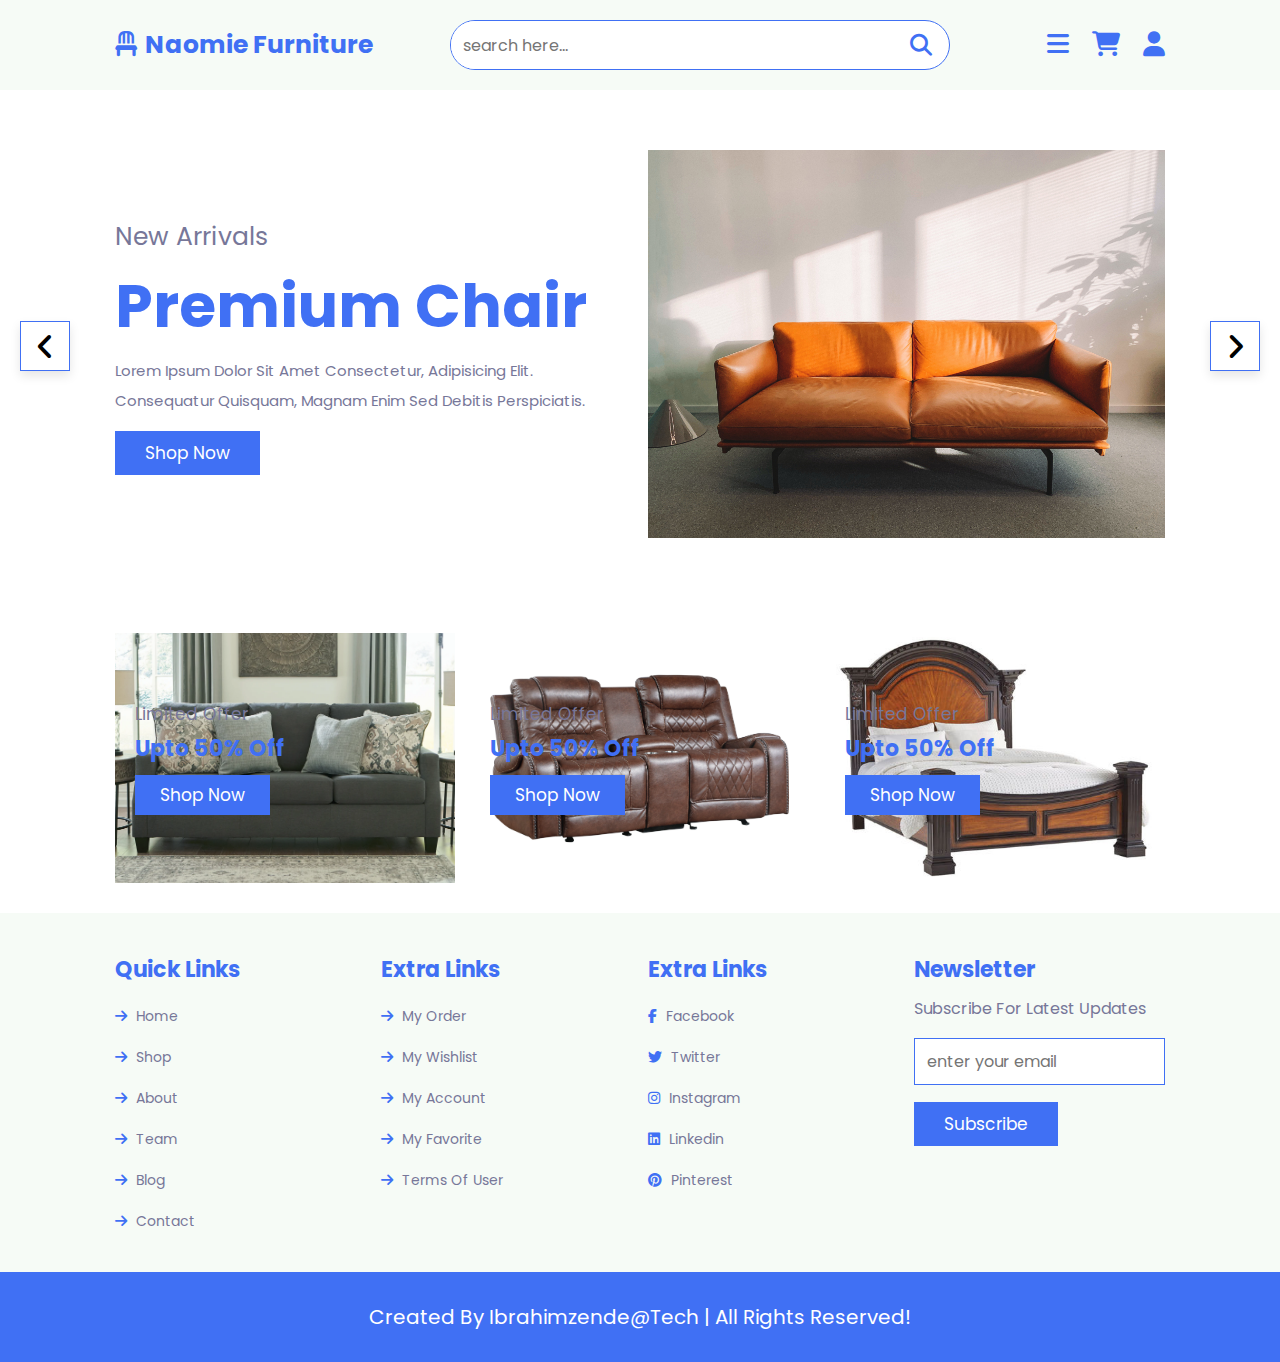
<file: index.html>
<!DOCTYPE html>
<html lang="en">
  <head>
    <meta charset="UTF-8" />
    <meta http-equiv="X-UA-Compatible" content="IE=edge" />
    <meta name="viewport" content="width=device-width, initial-scale=1.0" />
    <title>Furniture website </title>

    <!--font awesome-->
    <link
      rel="stylesheet"
      href="https://cdnjs.cloudflare.com/ajax/libs/font-awesome/6.2.1/css/all.min.css"
    />

    <!--css file-->
    <link rel="stylesheet" href="style.css" />
  </head>
  <body>
    <!-- header section starts  -->
    <header class="header">
      <a href="index.html" class="logo">
        <i class="fas fa-chair"></i> Naomie Furniture
      </a>

      <form action="" class="search-form">
        <input type="search" placeholder="search here..." id="search-box" />
        <label for="search-box" class="fas fa-search"></label>
      </form>

      <div class="icons">
        <div id="menu-btn" class="fas fa-bars"></div>
        <div id="search-btn" class="fas fa-search"></div>
        <div id="cart-btn" class="fas fa-shopping-cart"></div>
        <div id="login-btn" class="fas fa-user"></div>
      </div>
    </header>
    <!-- header section ends  -->

    <!-- closer btn  -->
    <div id="closer" class="fas fa-times"></div>
    <!-- navbar  -->
    <nav class="navbar">
      <a href="index.html">home</a>
      <a href="shop.html">shop</a>
      <a href="about.html">about</a>
      <a href="team.html">team</a>
      <a href="blog.html">blog</a>
      <a href="contact.html">contact</a>
    </nav>
    <!-- shopping cart  -->
   
    <div class="shopping-cart">
        <div class="box">
          <i class="fas fa-times"></i>
          <img src="img 4.jpeg" alt="" />
          <div class="content">
            <h3>morden furniture</h3>
            <span class="quantity"> 1 </span>
            <span class="multiply"> x </span>
            <span class="price"> $300.00 </span>
          </div>
        </div>
  
        <div class="box">
          <i class="fas fa-times"></i>
          <img src="img 3.avif" alt="" />
          <div class="content">
            <h3>morden furniture</h3>
            <span class="quantity"> 1 </span>
            <span class="multiply"> x </span>
            <span class="price"> $250.00 </span>
          </div>
        </div>
  
        <div class="box">
          <i class="fas fa-times"></i>
          <img src="img 2.jpeg" alt="" />
          <div class="content">
            <h3>morden furniture</h3>
            <span class="quantity"> 1 </span>
            <span class="multiply"> x </span>
            <span class="price"> $300.00 </span>
          </div>
        </div>
  
        <div class="box">
          <i class="fas fa-times"></i>
          <img src="img 1.webp" alt="" />
          <div class="content">
            <h3>morden furniture</h3>
            <span class="quantity"> 1 </span>
            <span class="multiply"> x </span>
            <span class="price"> $200.00 </span>
          </div>
        </div>
        
        <div class="box">
          <i class="fas fa-times"></i>
          <img src="img 5.jpeg" alt="" />
          <div class="content">
            <h3>morden furniture</h3>
            <span class="quantity"> 1 </span>
            <span class="multiply"> x </span>
            <span class="price"> $250.00 </span>
          </div>
        </div>
  
  
        <h3 class="total">total : <span>$1300.00</span></h3>

     

      <a href="#" class="btn">checkout</a>
    </div>
    <!-- login form  -->
    <div class="login-form">
      <form action="">
        <h3>login form</h3>
        <input type="email" placeholder="email address" class="box" />
        <input type="password" placeholder="password" class="box" />
        <div class="remember">
          <input type="checkbox" name="" id="remember-me" />
          <label for="remember-me">remember me</label>
        </div>
        <input type="submit" value="login now" class="btn" />
        <p>forget password? <a href="#">click here</a></p>
        <p>new here? <a href="#">create account</a></p>
      </form>
    </div>
    <!-- home section starts  -->
    <section class="home">
      <div class="slides-container">
        <div class="slide active">
          <div class="content">
            <span>new arrivals</span>
            <h3>premium chair</h3>
            <p>
              Lorem ipsum dolor sit amet consectetur, adipisicing elit.
              Consequatur quisquam, magnam enim sed debitis perspiciatis.
            </p>
            <a href="#" class="btn">shop now</a>
          </div>
          <div class="image">
            <img src="home 1.jpeg" alt="" />
          </div>
        </div>

        <div class="slide">
          <div class="content">
            <span>new arrivals</span>
            <h3>premium chair</h3>
            <p>
              Lorem ipsum dolor sit amet consectetur, adipisicing elit.
              Consequatur quisquam, magnam enim sed debitis perspiciatis.
            </p>
            <a href="#" class="btn">shop now</a>
          </div>
          <div class="image">
            <img src="img 2.jpeg" alt="" />
          </div>
        </div>
      </div>

      <div id="slide-next" onclick="next()" class="fas fa-angle-right"></div>
      <div id="slide-prev" onclick="prev()" class="fas fa-angle-left"></div>
    </section>
    <!-- home section ends -->
    <!-- banner section starts  -->
    <section class="banner-container">
      <div class="banner">
        <img src="DonlenSofaAsh_1500x.webp" alt="" />
        <div class="content">
          <span>limited offer</span>
          <h3>upto 50% off</h3>
          <a href="#" class="btn">shop now</a>
        </div>
      </div>

      <div class="banner">
        <img src="Lenci-Double-Glider-Reclining-Loveseat.webp" alt="" />
        <div class="content">
          <span>limited offer</span>
          <h3>upto 50% off</h3>
          <a href="#" class="btn">shop now</a>
        </div>
      </div>

      <div class="banner">
        <img src="king bed.jpeg" alt="" />
        <div class="content">
          <span>limited offer</span>
          <h3>upto 50% off</h3>
          <a href="#" class="btn">shop now</a>
        </div>
      </div>
    </section>
    <!-- banner section ends -->
    <!-- footer section  -->
    <section class="footer">
      <div class="box-container">
        <div class="box">
          <h3>quick links</h3>
          <a href="index.html"> <i class="fas fa-arrow-right"></i> home</a>
          <a href="shop.html"> <i class="fas fa-arrow-right"></i> shop</a>
          <a href="about.html"> <i class="fas fa-arrow-right"></i> about</a>
          <a href="team.html"> <i class="fas fa-arrow-right"></i> team</a>
          <a href="blog.html"> <i class="fas fa-arrow-right"></i> blog</a>
          <a href="contact.html"> <i class="fas fa-arrow-right"></i> contact</a>
        </div>

        <div class="box">
          <h3>extra links</h3>
          <a href="#"> <i class="fas fa-arrow-right"></i> my order</a>
          <a href="#"> <i class="fas fa-arrow-right"></i> my wishlist</a>
          <a href="#"> <i class="fas fa-arrow-right"></i> my account</a>
          <a href="#"> <i class="fas fa-arrow-right"></i> my favorite</a>
          <a href="#"> <i class="fas fa-arrow-right"></i> terms of user</a>
        </div>

        <div class="box">
          <h3>extra links</h3>
          <a href="#"> <i class="fab fa-facebook-f"></i> facebook</a>
          <a href="#"> <i class="fab fa-twitter"></i> twitter</a>
          <a href="#"> <i class="fab fa-instagram"></i> instagram</a>
          <a href="#"> <i class="fab fa-linkedin"></i> linkedin</a>
          <a href="#"> <i class="fab fa-pinterest"></i> pinterest</a>
        </div>

        <div class="box">
          <h3>newsletter</h3>
          <p>subscribe for latest updates</p>
          <form action="">
            <input type="email" name="" placeholder="enter your email" id="" />
            <input type="submit" value="subscribe" class="btn" />
          </form>
        </div>
      </div>
    </section>
    <section class="credit">created by Ibrahimzende@tech | all rights reserved!</section>
    <!--script file-->
    <script src="index.js"></script>
  </body>
</html>
</file>
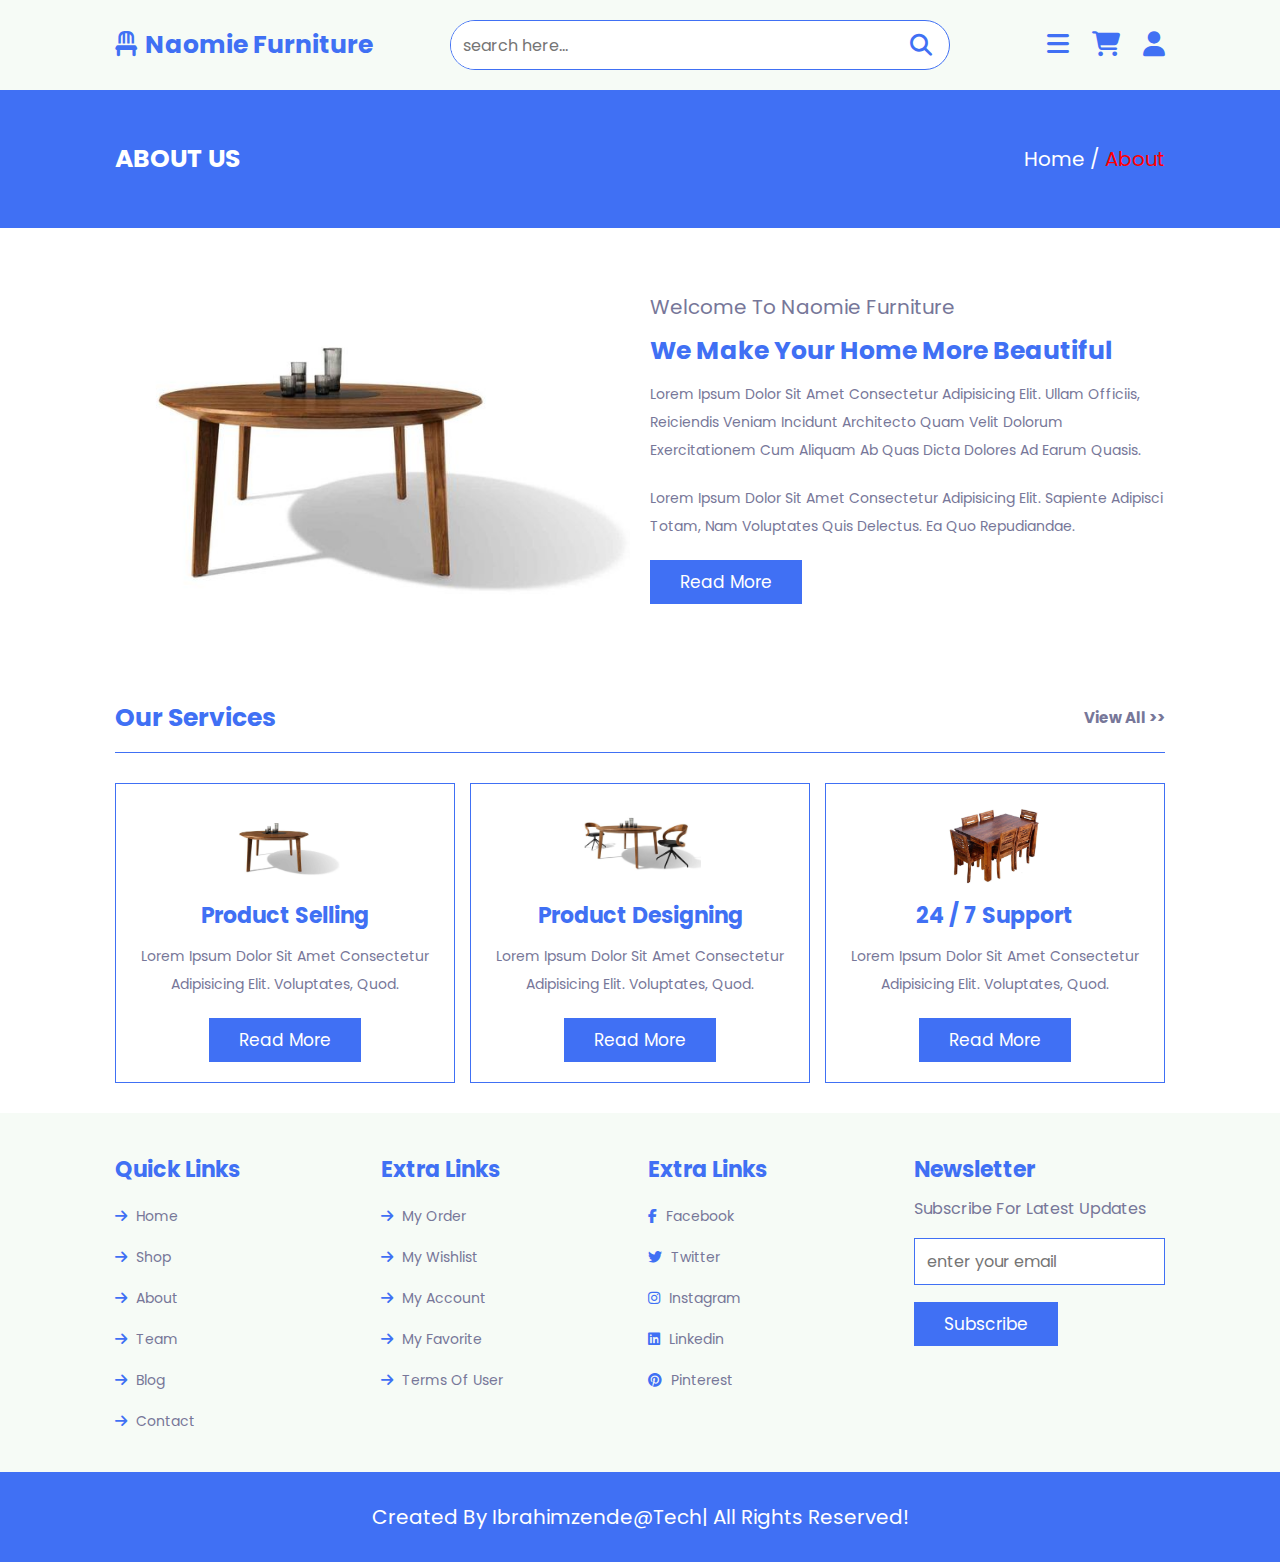
<file: about.html>
<!DOCTYPE html>
<html lang="en">
  <head>
    <meta charset="UTF-8" />
    <meta http-equiv="X-UA-Compatible" content="IE=edge" />
    <meta name="viewport" content="width=device-width, initial-scale=1.0" />
    <title>About </title>

    <!--font awesome-->
    <link
      rel="stylesheet"
      href="https://cdnjs.cloudflare.com/ajax/libs/font-awesome/6.2.1/css/all.min.css"
    />

    <!--css file-->
    <link rel="stylesheet" href="style.css" />
  </head>
  <body>
    <!-- header section starts  -->
    <header class="header">
      <a href="index.html" class="logo">
        <i class="fas fa-chair"></i> Naomie Furniture
      </a>

      <form action="" class="search-form">
        <input type="search" placeholder="search here..." id="search-box" />
        <label for="search-box" class="fas fa-search"></label>
      </form>

      <div class="icons">
        <div id="menu-btn" class="fas fa-bars"></div>
        <div id="search-btn" class="fas fa-search"></div>
        <div id="cart-btn" class="fas fa-shopping-cart"></div>
        <div id="login-btn" class="fas fa-user"></div>
      </div>
    </header>
    <!-- header section ends  -->

    <!-- closer btn  -->
    <div id="closer" class="fas fa-times"></div>
    <!-- navbar  -->
    <nav class="navbar">
      <a href="index.html">home</a>
      <a href="shop.html">shop</a>
      <a href="about.html">about</a>
      <a href="team.html">team</a>
      <a href="blog.html">blog</a>
      <a href="contact.html">contact</a>
    </nav>
    

    <!-- login form  -->
    <div class="login-form">
      <form action="">
        <h3>login form</h3>
        <input type="email" placeholder="email address" class="box" />
        <input type="password" placeholder="password" class="box" />
        <div class="remember">
          <input type="checkbox" name="" id="remember-me" />
          <label for="remember-me">remember me</label>
        </div>
        <input type="submit" value="login now" class="btn" />
        <p>forget password? <a href="#">click here</a></p>
        <p>new here? <a href="#">create account</a></p>
      </form>
    </div>

    <section class="heading">
      <h3>about us</h3>
      <p><a href="index.html">home</a> / <span>about</span></p>
    </section>

    <section class="about">
      <div class="image">
        <img src="about 1.jpeg" alt="" />
      </div>

      <div class="content">
        <span>welcome to Naomie Furniture</span>
        <h3>we make your home more beautiful</h3>
        <p>
          Lorem ipsum dolor sit amet consectetur adipisicing elit. Ullam
          officiis, reiciendis veniam incidunt architecto quam velit dolorum
          exercitationem cum aliquam ab quas dicta dolores ad earum quasis.
        </p>
        <p>
          Lorem ipsum dolor sit amet consectetur adipisicing elit. Sapiente
          adipisci totam, nam voluptates quis delectus. Ea quo repudiandae.
        </p>
        <a href="#" class="btn">read more</a>
      </div>
    </section>

    <section class="services">
      <h1 class="title">
        <span>our services</span> <a href="#">view all >></a>
      </h1>

      <div class="box-container">
        <div class="box">
          <img src="about 1.jpeg" alt="" />
          <h3>product selling</h3>
          <p>
            Lorem ipsum dolor sit amet consectetur adipisicing elit. Voluptates,
            quod.
          </p>
          <a href="#" class="btn">read more</a>
        </div>

        <div class="box">
          <img src="about 2.jpeg" alt="" />
          <h3>product designing</h3>
          <p>
            Lorem ipsum dolor sit amet consectetur adipisicing elit. Voluptates,
            quod.
          </p>
          <a href="#" class="btn">read more</a>
        </div>

        <div class="box">
          <img src="about 3.jpeg" alt="" />
          <h3>24 / 7 support</h3>
          <p>
            Lorem ipsum dolor sit amet consectetur adipisicing elit. Voluptates,
            quod.
          </p>
          <a href="#" class="btn">read more</a>
        </div>
      </div>
    </section>

    <!-- footer section  -->
    <section class="footer">
      <div class="box-container">
        <div class="box">
          <h3>quick links</h3>
          <a href="index.html"> <i class="fas fa-arrow-right"></i> home</a>
          <a href="shop.html"> <i class="fas fa-arrow-right"></i> shop</a>
          <a href="about.html"> <i class="fas fa-arrow-right"></i> about</a>
          <a href="team.html"> <i class="fas fa-arrow-right"></i> team</a>
          <a href="blog.html"> <i class="fas fa-arrow-right"></i> blog</a>
          <a href="contact.html"> <i class="fas fa-arrow-right"></i> contact</a>
        </div>

        <div class="box">
          <h3>extra links</h3>
          <a href="#"> <i class="fas fa-arrow-right"></i> my order</a>
          <a href="#"> <i class="fas fa-arrow-right"></i> my wishlist</a>
          <a href="#"> <i class="fas fa-arrow-right"></i> my account</a>
          <a href="#"> <i class="fas fa-arrow-right"></i> my favorite</a>
          <a href="#"> <i class="fas fa-arrow-right"></i> terms of user</a>
        </div>

        <div class="box">
          <h3>extra links</h3>
          <a href="#"> <i class="fab fa-facebook-f"></i> facebook</a>
          <a href="#"> <i class="fab fa-twitter"></i> twitter</a>
          <a href="#"> <i class="fab fa-instagram"></i> instagram</a>
          <a href="#"> <i class="fab fa-linkedin"></i> linkedin</a>
          <a href="#"> <i class="fab fa-pinterest"></i> pinterest</a>
        </div>

        <div class="box">
          <h3>newsletter</h3>
          <p>subscribe for latest updates</p>
          <form action="">
            <input type="email" name="" placeholder="enter your email" id="" />
            <input type="submit" value="subscribe" class="btn" />
          </form>
        </div>
      </div>
    </section>

    <section class="credit">created by Ibrahimzende@tech| all rights reserved!</section>
    <script src="index.js"></script>
  </body>
</html>
</file>
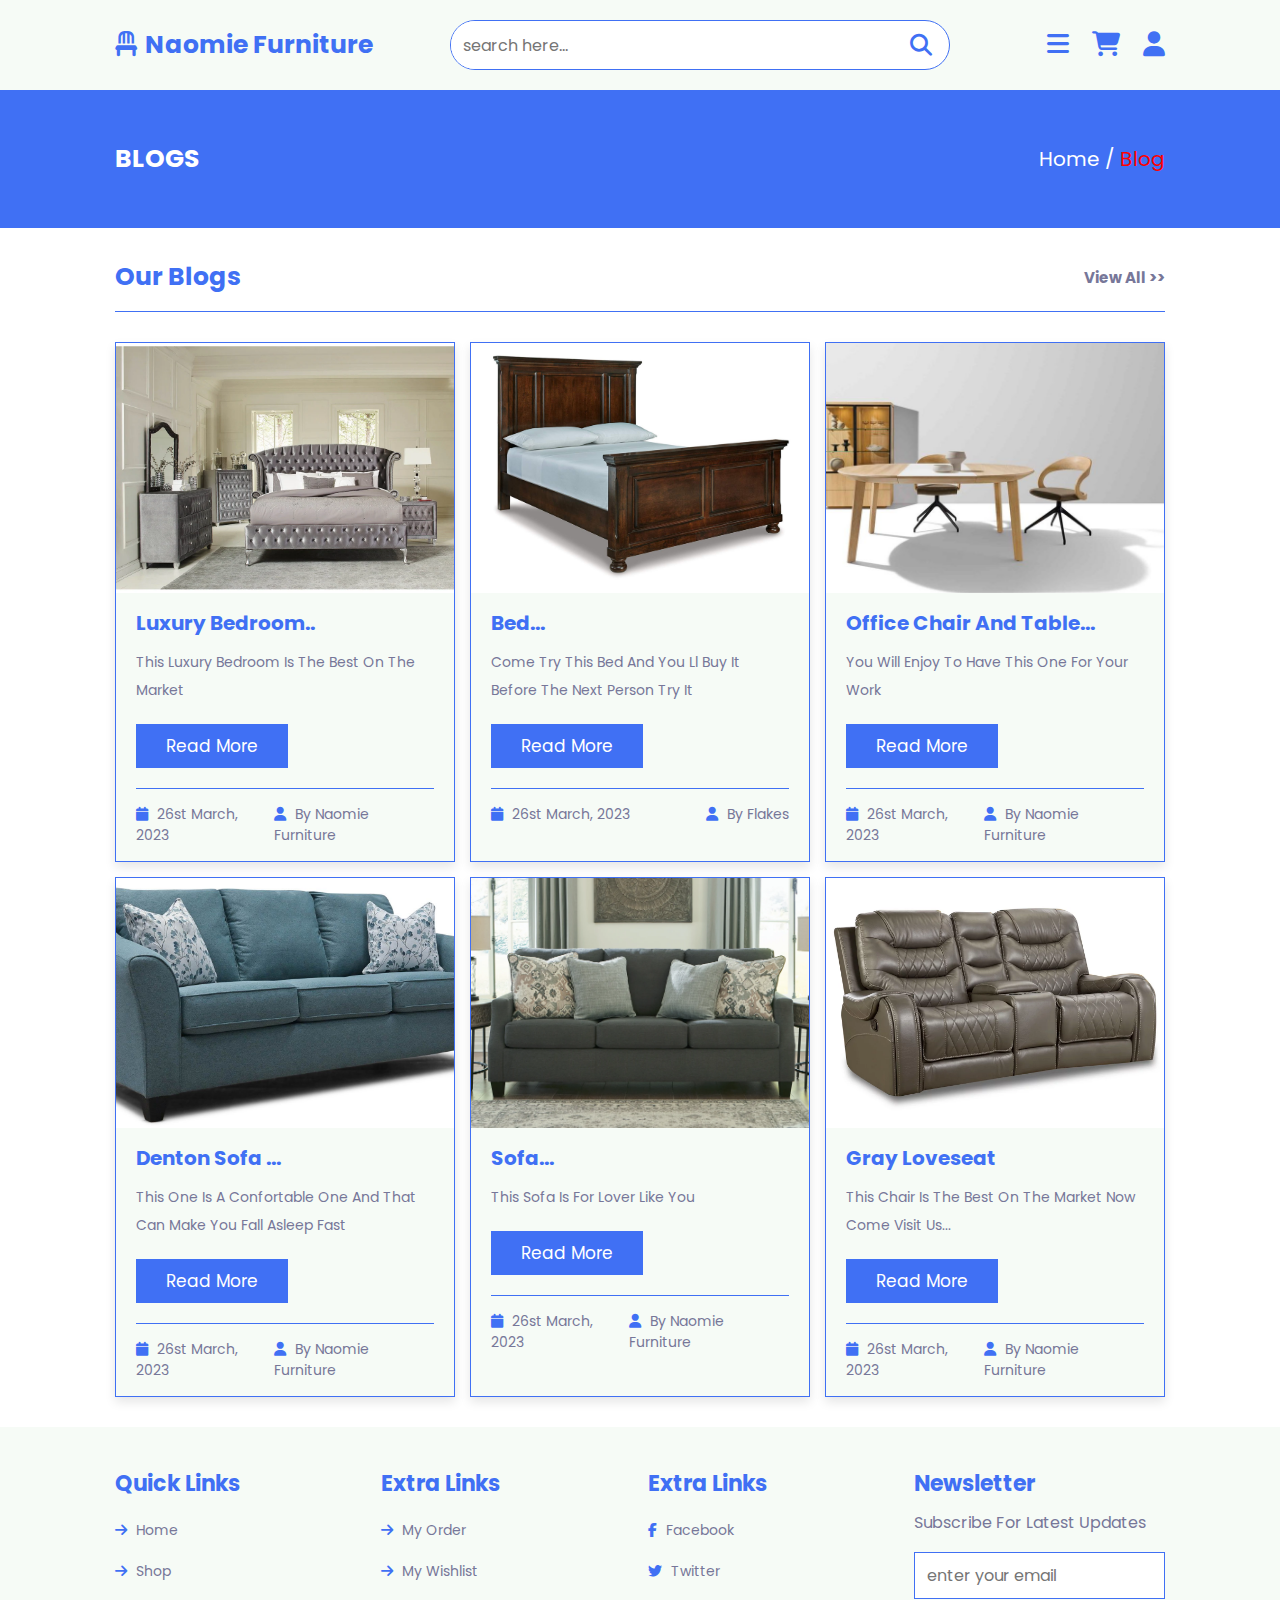
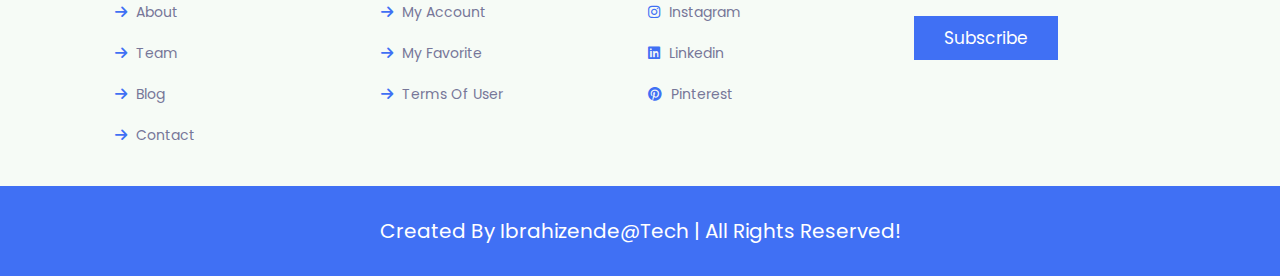
<file: blog.html>
<!DOCTYPE html>
<html lang="en">
  <head>
    <meta charset="UTF-8" />
    <meta http-equiv="X-UA-Compatible" content="IE=edge" />
    <meta name="viewport" content="width=device-width, initial-scale=1.0" />
    <title>Blog </title>

    <!--font awesome-->
    <link
      rel="stylesheet"
      href="https://cdnjs.cloudflare.com/ajax/libs/font-awesome/6.2.1/css/all.min.css"
    />

    <!--css file-->
    <link rel="stylesheet" href="style.css" />
  </head>
  <body>
    <!-- header section starts  -->
    <header class="header">
      <a href="index.html" class="logo">
        <i class="fas fa-chair"></i> Naomie Furniture
      </a>

      <form action="" class="search-form">
        <input type="search" placeholder="search here..." id="search-box" />
        <label for="search-box" class="fas fa-search"></label>
      </form>

      <div class="icons">
        <div id="menu-btn" class="fas fa-bars"></div>
        <div id="search-btn" class="fas fa-search"></div>
        <div id="cart-btn" class="fas fa-shopping-cart"></div>
        <div id="login-btn" class="fas fa-user"></div>
      </div>
    </header>
    <!-- header section ends  -->

    <!-- closer btn  -->

    <div id="closer" class="fas fa-times"></div>

    <!-- navbar  -->
    <nav class="navbar">
      <a href="index.html">home</a>
      <a href="shop.html">shop</a>
      <a href="about.html">about</a>
      <a href="team.html">team</a>
      <a href="blog.html">blog</a>
      <a href="contact.html">contact</a>
    </nav>
    
    </div>
    <!-- login form  -->
    <div class="login-form">
      <form action="">
        <h3>login form</h3>
        <input type="email" placeholder="email address" class="box" />
        <input type="password" placeholder="password" class="box" />
        <div class="remember">
          <input type="checkbox" name="" id="remember-me" />
          <label for="remember-me">remember me</label>
        </div>
        <input type="submit" value="login now" class="btn" />
        <p>forget password? <a href="#">click here</a></p>
        <p>new here? <a href="#">create account</a></p>
      </form>
    </div>

    <section class="heading">
      <h3>blogs</h3>
      <p><a href="index.html">home</a> / <span>blog</span></p>
    </section>

    <section class="blog">
      <h1 class="title"><span>our blogs</span> <a href="#">view all >></a></h1>

      <div class="box-container">
        <div class="box">
          <div class="image">
            <img src="Audrey-Grey-5-piece-California-King-Upholstered-Bedroom-Set.webp" alt="" />
          </div>
          <div class="content">
            <h3>Luxury bedroom..</h3>
            <p>
              This luxury bedroom is the best on the market 
            </p>
            <a href="#" class="btn">read more</a>
            <div class="icons">
              <a href="#"> <i class="fas fa-calendar"></i> 26st March, 2023 </a>
              <a href="#"> <i class="fas fa-user"></i> by Naomie Furniture </a>
            </div>
          </div>
        </div>

        <div class="box">
          <div class="image">
            <img src="bed.jpeg" alt="" />
          </div>
          <div class="content">
            <h3>Bed...</h3>
            <p>
              Come try this bed and you ll buy it before the next person try it 
            </p>
            <a href="#" class="btn">read more</a>
            <div class="icons">
              <a href="#"> <i class="fas fa-calendar"></i> 26st March, 2023 </a>
              <a href="#"> <i class="fas fa-user"></i> by flakes </a>
            </div>
          </div>
        </div>

        <div class="box">
          <div class="image">
            <img src="csm_TEAM7_miro_Auszugstisch_girado_Stuehle_cubus_Vitrine_team7_e3ca321e4d.jpeg" alt="" />
          </div>
          <div class="content">
            <h3>Office Chair and table...</h3>
            <p>
              you will enjoy to have this one for your work 
            </p>
            <a href="#" class="btn">read more</a>
            <div class="icons">
              <a href="#"> <i class="fas fa-calendar"></i> 26st March, 2023 </a>
              <a href="#"> <i class="fas fa-user"></i> by Naomie Furniture </a>
            </div>
          </div>
        </div>

        <div class="box">
          <div class="image">
            <img src="denton sofa.jpeg" alt="" />
          </div>
          <div class="content">
            <h3>Denton sofa ...</h3>
            <p>
              this one is a confortable one and that can make you fall asleep fast 
            </p>
            <a href="#" class="btn">read more</a>
            <div class="icons">
              <a href="#"> <i class="fas fa-calendar"></i> 26st March, 2023 </a>
              <a href="#"> <i class="fas fa-user"></i> by Naomie Furniture </a>
            </div>
          </div>
        </div>

        <div class="box">
          <div class="image">
            <img src="DonlenSofaAsh_1500x.webp" alt="" />
          </div>
          <div class="content">
            <h3>Sofa...</h3>
            <p>
             this sofa is for lover like you 
            </p>
            <a href="#" class="btn">read more</a>
            <div class="icons">
              <a href="#"> <i class="fas fa-calendar"></i> 26st March, 2023 </a>
              <a href="#"> <i class="fas fa-user"></i> by Naomie Furniture </a>
            </div>
          </div>
        </div>

        <div class="box">
          <div class="image">
            <img src="gray faux leather loveseat.webp" alt="" />
          </div>
          <div class="content">
            <h3>Gray loveseat</h3>
            <p>
              This chair is the best on the market now come visit us...
            </p>
            <a href="#" class="btn">read more</a>
            <div class="icons">
              <a href="#"> <i class="fas fa-calendar"></i> 26st March, 2023 </a>
              <a href="#"> <i class="fas fa-user"></i> by Naomie Furniture  </a>
            </div>
          </div>
        </div>
      </div>
    </section>

    <!-- footer section  -->
    <section class="footer">
      <div class="box-container">
        <div class="box">
          <h3>quick links</h3>
          <a href="index.html"> <i class="fas fa-arrow-right"></i> home</a>
          <a href="shop.html"> <i class="fas fa-arrow-right"></i> shop</a>
          <a href="about.html"> <i class="fas fa-arrow-right"></i> about</a>
          <a href="team.html"> <i class="fas fa-arrow-right"></i> team</a>
          <a href="blog.html"> <i class="fas fa-arrow-right"></i> blog</a>
          <a href="contact.html"> <i class="fas fa-arrow-right"></i> contact</a>
        </div>

        <div class="box">
          <h3>extra links</h3>
          <a href="#"> <i class="fas fa-arrow-right"></i> my order</a>
          <a href="#"> <i class="fas fa-arrow-right"></i> my wishlist</a>
          <a href="#"> <i class="fas fa-arrow-right"></i> my account</a>
          <a href="#"> <i class="fas fa-arrow-right"></i> my favorite</a>
          <a href="#"> <i class="fas fa-arrow-right"></i> terms of user</a>
        </div>

        <div class="box">
          <h3>extra links</h3>
          <a href="#"> <i class="fab fa-facebook-f"></i> facebook</a>
          <a href="#"> <i class="fab fa-twitter"></i> twitter</a>
          <a href="#"> <i class="fab fa-instagram"></i> instagram</a>
          <a href="#"> <i class="fab fa-linkedin"></i> linkedin</a>
          <a href="#"> <i class="fab fa-pinterest"></i> pinterest</a>
        </div>

        <div class="box">
          <h3>newsletter</h3>
          <p>subscribe for latest updates</p>
          <form action="">
            <input type="email" name="" placeholder="enter your email" id="" />
            <input type="submit" value="subscribe" class="btn" />
          </form>
        </div>
      </div>
    </section>

    <section class="credit">created by Ibrahizende@tech | all rights reserved!</section>
    <script src="index.js"></script>
  </body>
</html>
</file>
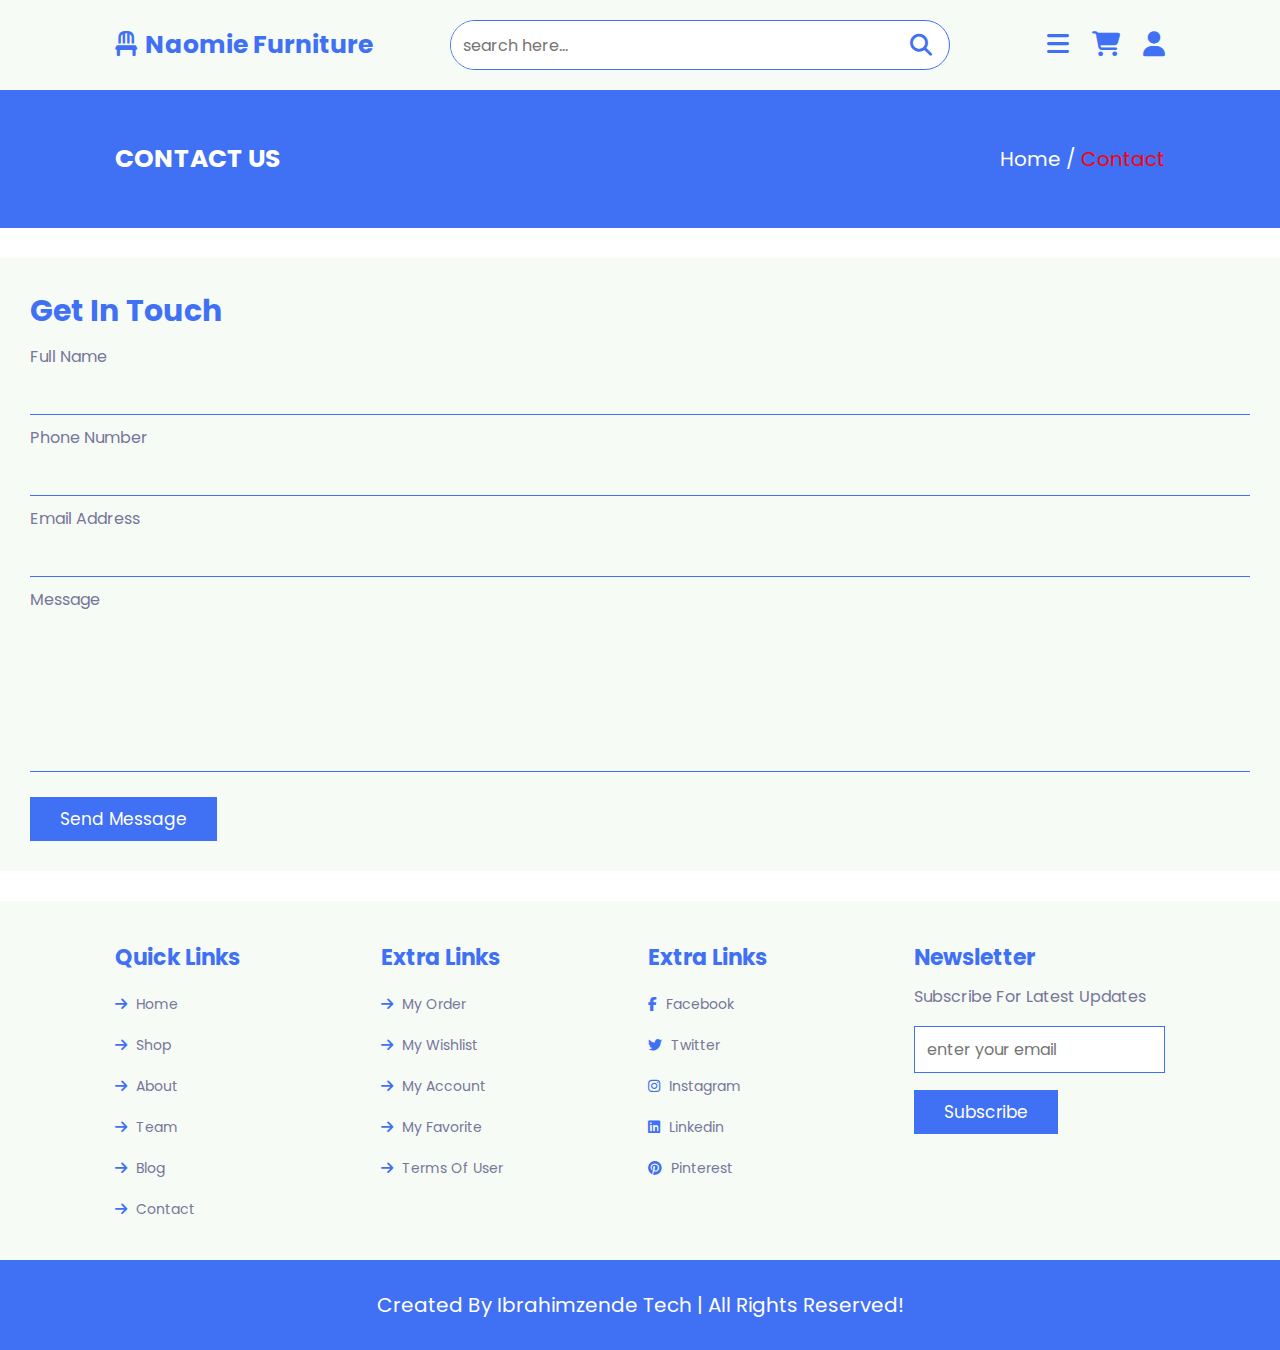
<file: contact.html>
<!DOCTYPE html>
<html lang="en">
  <head>
    <meta charset="UTF-8" />
    <meta http-equiv="X-UA-Compatible" content="IE=edge" />
    <meta name="viewport" content="width=device-width, initial-scale=1.0" />
    <title>Contact </title>

    <!--font awesome-->
    <link
      rel="stylesheet"
      href="https://cdnjs.cloudflare.com/ajax/libs/font-awesome/6.2.1/css/all.min.css"
    />

    <!--css file-->
    <link rel="stylesheet" href="style.css" />
  </head>
  <body>
    <!-- header section starts  -->
    <header class="header">
      <a href="index.html" class="logo">
        <i class="fas fa-chair"></i> Naomie Furniture
      </a>

      <form action="" class="search-form">
        <input type="search" placeholder="search here..." id="search-box" />
        <label for="search-box" class="fas fa-search"></label>
      </form>

      <div class="icons">
        <div id="menu-btn" class="fas fa-bars"></div>
        <div id="search-btn" class="fas fa-search"></div>
        <div id="cart-btn" class="fas fa-shopping-cart"></div>
        <div id="login-btn" class="fas fa-user"></div>
      </div>
    </header>
    <!-- header section ends  -->
    <!-- closer btn  -->
    <div id="closer" class="fas fa-times"></div>
    <!-- navbar  -->
    <nav class="navbar">
      <a href="index.html">home</a>
      <a href="shop.html">shop</a>
      <a href="about.html">about</a>
      <a href="team.html">team</a>
      <a href="blog.html">blog</a>
      <a href="contact.html">contact</a>
    </nav>

    <!-- login form  -->

    <div class="login-form">
      <form action="">
        <h3>login form</h3>
        <input type="email" placeholder="email address" class="box" />
        <input type="password" placeholder="password" class="box" />
        <div class="remember">
          <input type="checkbox" name="" id="remember-me" />
          <label for="remember-me">remember me</label>
        </div>
        <input type="submit" value="login now" class="btn" />
        <p>forget password? <a href="#">click here</a></p>
        <p>new here? <a href="#">create account</a></p>
      </form>
    </div>

    <section class="heading">
      <h3>contact us</h3>
      <p><a href="index.html">home</a> / <span>contact</span></p>
    </section>

    <div class="contact">
      <form action="">
        <h3>get in touch</h3>
        <span>full name</span>
        <input type="text" class="box" />
        <span>phone number</span>
        <input type="tel" class="box" />
        <span>email address</span>
        <input type="email" class="box" />
        <span>message</span>
        <textarea class="box" name="" id="" cols="30" rows="10"></textarea>
        <input type="submit" value="send message" class="btn" />
      </form>

      
    </div>
    <!-- footer section  -->
    <section class="footer">
      <div class="box-container">
        <div class="box">
          <h3>quick links</h3>
          <a href="index.html"> <i class="fas fa-arrow-right"></i> home</a>
          <a href="shop.html"> <i class="fas fa-arrow-right"></i> shop</a>
          <a href="about.html"> <i class="fas fa-arrow-right"></i> about</a>
          <a href="team.html"> <i class="fas fa-arrow-right"></i> team</a>
          <a href="blog.html"> <i class="fas fa-arrow-right"></i> blog</a>
          <a href="contact.html"> <i class="fas fa-arrow-right"></i> contact</a>
        </div>

        <div class="box">
          <h3>extra links</h3>
          <a href="#"> <i class="fas fa-arrow-right"></i> my order</a>
          <a href="#"> <i class="fas fa-arrow-right"></i> my wishlist</a>
          <a href="#"> <i class="fas fa-arrow-right"></i> my account</a>
          <a href="#"> <i class="fas fa-arrow-right"></i> my favorite</a>
          <a href="#"> <i class="fas fa-arrow-right"></i> terms of user</a>
        </div>

        <div class="box">
          <h3>extra links</h3>
          <a href="#"> <i class="fab fa-facebook-f"></i> facebook</a>
          <a href="#"> <i class="fab fa-twitter"></i> twitter</a>
          <a href="#"> <i class="fab fa-instagram"></i> instagram</a>
          <a href="#"> <i class="fab fa-linkedin"></i> linkedin</a>
          <a href="#"> <i class="fab fa-pinterest"></i> pinterest</a>
        </div>

        <div class="box">
          <h3>newsletter</h3>
          <p>subscribe for latest updates</p>
          <form action="">
            <input type="email" name="" placeholder="enter your email" id="" />
            <input type="submit" value="subscribe" class="btn" />
          </form>
        </div>
      </div>
    </section>
    <section class="credit">created by ibrahimzende tech | all rights reserved!</section>
    <script src="index.js"></script>
  </body>
</html>
</file>
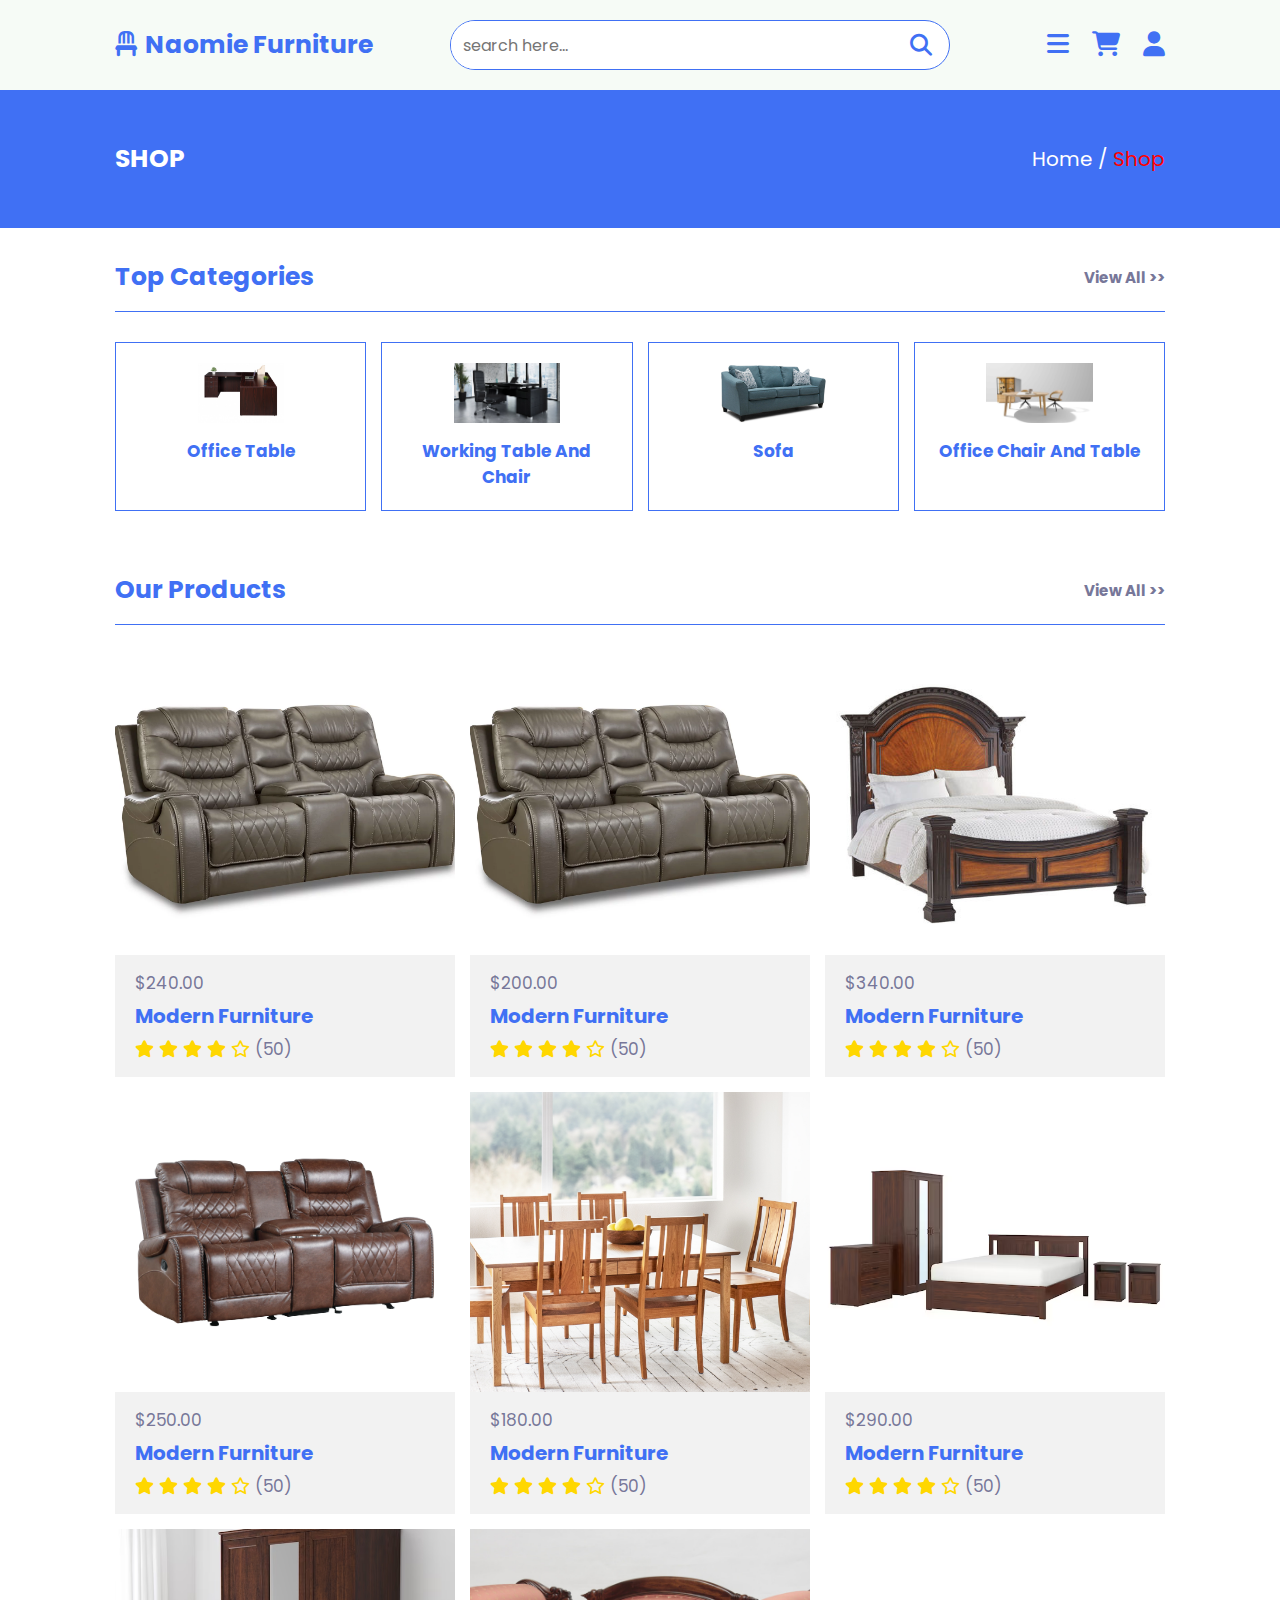
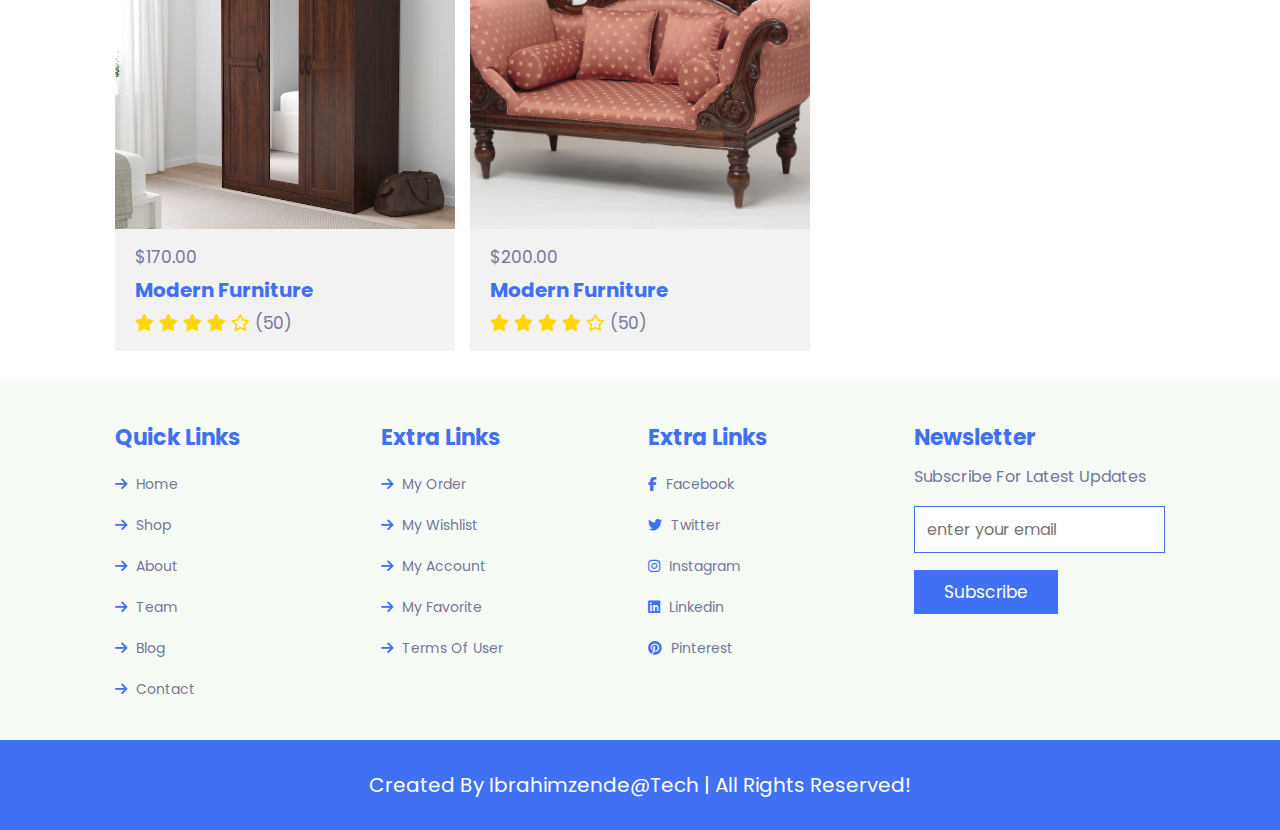
<file: shop.html>
<!DOCTYPE html>
<html lang="en">
  <head>
    <meta charset="UTF-8" />
    <meta http-equiv="X-UA-Compatible" content="IE=edge" />
    <meta name="viewport" content="width=device-width, initial-scale=1.0" />
    <title>Shop </title>

    <!--font awesome-->
    <link
      rel="stylesheet"
      href="https://cdnjs.cloudflare.com/ajax/libs/font-awesome/6.2.1/css/all.min.css"
    />

    <!--css file-->
    <link rel="stylesheet" href="style.css" />
  </head>
  <body>
    <!-- header section starts  -->
    <header class="header">
      <a href="index.html" class="logo">
        <i class="fas fa-chair"></i> Naomie Furniture
      </a>

      <form action="" class="search-form">
        <input type="search" placeholder="search here..." id="search-box" />
        <label for="search-box" class="fas fa-search"></label>
      </form>

      <div class="icons">
        <div id="menu-btn" class="fas fa-bars"></div>
        <div id="search-btn" class="fas fa-search"></div>
        <div id="cart-btn" class="fas fa-shopping-cart"></div>
        <div id="login-btn" class="fas fa-user"></div>
      </div>
    </header>
    <!-- header section ends  -->

    <!-- closer btn  -->
    <div id="closer" class="fas fa-times"></div>
    <!-- navbar  -->

    <nav class="navbar">
      <a href="index.html">home</a>
      <a href="shop.html">shop</a>
      <a href="about.html">about</a>
      <a href="team.html">team</a>
      <a href="blog.html">blog</a>
      <a href="contact.html">contact</a>
    </nav>

    <!-- shopping cart  -->
    <div class="shopping-cart">
      <div class="box">
        <i class="fas fa-times"></i>
        <img src="img 4.jpeg" alt="" />
        <div class="content">
          <h3>morden furniture</h3>
          <span class="quantity"> 1 </span>
          <span class="multiply"> x </span>
          <span class="price"> $300.00 </span>
        </div>
      </div>

      <div class="box">
        <i class="fas fa-times"></i>
        <img src="img 3.avif" alt="" />
        <div class="content">
          <h3>morden furniture</h3>
          <span class="quantity"> 1 </span>
          <span class="multiply"> x </span>
          <span class="price"> $250.00 </span>
        </div>
      </div>

      <div class="box">
        <i class="fas fa-times"></i>
        <img src="img 2.jpeg" alt="" />
        <div class="content">
          <h3>morden furniture</h3>
          <span class="quantity"> 1 </span>
          <span class="multiply"> x </span>
          <span class="price"> $300.00 </span>
        </div>
      </div>

      <div class="box">
        <i class="fas fa-times"></i>
        <img src="img 1.webp" alt="" />
        <div class="content">
          <h3>morden furniture</h3>
          <span class="quantity"> 1 </span>
          <span class="multiply"> x </span>
          <span class="price"> $200.00 </span>
        </div>
      </div>
      
      <div class="box">
        <i class="fas fa-times"></i>
        <img src="img 5.jpeg" alt="" />
        <div class="content">
          <h3>morden furniture</h3>
          <span class="quantity"> 1 </span>
          <span class="multiply"> x </span>
          <span class="price"> $250.00 </span>
        </div>
      </div>


      <h3 class="total">total : <span>$1300.00</span></h3>

      <a href="#" class="btn">checkout</a>
    </div>

    <!-- login form  -->

    <div class="login-form">
      <form action="">
        <h3>login form</h3>
        <input type="email" placeholder="email address" class="box" />
        <input type="password" placeholder="password" class="box" />
        <div class="remember">
          <input type="checkbox" name="" id="remember-me" />
          <label for="remember-me">remember me</label>
        </div>
        <input type="submit" value="login now" class="btn" />
        <p>forget password? <a href="#">click here</a></p>
        <p>new here? <a href="#">create account</a></p>
      </form>
    </div>

    <section class="heading">
      <h3>shop</h3>
      <p><a href="index.html">home</a> / <span>shop</span></p>
    </section>

    <section class="category">
      <h1 class="title">
        <span>top categories</span> <a href="#">view all >></a>
      </h1>

      <div class="box-container">
        <a href="#" class="box">
          <img src="img 5.jpeg" alt="" />
          <h3>office table</h3>
        </a>

        <a href="#" class="box">
          <img src="img 1.webp" alt="" />
          <h3>working table and chair</h3>
        </a>

        <a href="#" class="box">
          <img src="denton sofa.jpeg" alt="" />
          <h3>Sofa</h3>
        </a>

        <a href="#" class="box">
          <img src="csm_TEAM7_miro_Auszugstisch_girado_Stuehle_cubus_Vitrine_team7_e3ca321e4d.jpeg" alt="" />
          <h3>office chair and table </h3>
        </a>

        
      </div>
    </section>

    <section class="products">
      <h1 class="title">
        <span>our products</span> <a href="#">view all >></a>
      </h1>

      <div class="box-container">
        <div class="box">
          <div class="icons">
            <a href="#" class="fas fa-shopping-cart"></a>
            <a href="#" class="fas fa-heart"></a>
            <a href="#" class="fas fa-eye"></a>
          </div>
          <div class="image">
            <img src="gray faux leather loveseat.webp" alt="" />
          </div>
          <div class="content">
            <div class="price">$240.00</div>
            <h3>modern furniture</h3>
            <div class="stars">
              <i class="fas fa-star"></i>
              <i class="fas fa-star"></i>
              <i class="fas fa-star"></i>
              <i class="fas fa-star"></i>
              <i class="far fa-star"></i>
              <span> (50) </span>
            </div>
          </div>
        </div>

        <div class="box">
          <div class="icons">
            <a href="#" class="fas fa-shopping-cart"></a>
            <a href="#" class="fas fa-heart"></a>
            <a href="#" class="fas fa-eye"></a>
          </div>
          <div class="image">
            <img src="gray faux leather loveseat.webp" alt="" />
          </div>
          <div class="content">
            <div class="price">$200.00</div>
            <h3>modern furniture</h3>
            <div class="stars">
              <i class="fas fa-star"></i>
              <i class="fas fa-star"></i>
              <i class="fas fa-star"></i>
              <i class="fas fa-star"></i>
              <i class="far fa-star"></i>
              <span> (50) </span>
            </div>
          </div>
        </div>

        <div class="box">
          <div class="icons">
            <a href="#" class="fas fa-shopping-cart"></a>
            <a href="#" class="fas fa-heart"></a>
            <a href="#" class="fas fa-eye"></a>
          </div>
          <div class="image">
            <img src="king bed.jpeg" alt="" />
          </div>
          <div class="content">
            <div class="price">$340.00</div>
            <h3>modern furniture</h3>
            <div class="stars">
              <i class="fas fa-star"></i>
              <i class="fas fa-star"></i>
              <i class="fas fa-star"></i>
              <i class="fas fa-star"></i>
              <i class="far fa-star"></i>
              <span> (50) </span>
            </div>
          </div>
        </div>

        <div class="box">
          <div class="icons">
            <a href="#" class="fas fa-shopping-cart"></a>
            <a href="#" class="fas fa-heart"></a>
            <a href="#" class="fas fa-eye"></a>
          </div>
          <div class="image">
            <img src="Lenci-Double-Glider-Reclining-Loveseat.webp" alt="" />
          </div>
          <div class="content">
            <div class="price">$250.00</div>
            <h3>modern furniture</h3>
            <div class="stars">
              <i class="fas fa-star"></i>
              <i class="fas fa-star"></i>
              <i class="fas fa-star"></i>
              <i class="fas fa-star"></i>
              <i class="far fa-star"></i>
              <span> (50) </span>
            </div>
          </div>
        </div>

        <div class="box">
          <div class="icons">
            <a href="#" class="fas fa-shopping-cart"></a>
            <a href="#" class="fas fa-heart"></a>
            <a href="#" class="fas fa-eye"></a>
          </div>
          <div class="image">
            <img src="Shakerkentonset.jpeg" alt="" />
          </div>
          <div class="content">
            <div class="price">$180.00</div>
            <h3>modern furniture</h3>
            <div class="stars">
              <i class="fas fa-star"></i>
              <i class="fas fa-star"></i>
              <i class="fas fa-star"></i>
              <i class="fas fa-star"></i>
              <i class="far fa-star"></i>
              <span> (50) </span>
            </div>
          </div>
        </div>

        <div class="box">
          <div class="icons">
            <a href="#" class="fas fa-shopping-cart"></a>
            <a href="#" class="fas fa-heart"></a>
            <a href="#" class="fas fa-eye"></a>
          </div>
          <div class="image">
            <img src="songesand-bedroom-furniture-set-of-5-brown__1101651_pe866465_s5.avif" alt="" />
          </div>
          <div class="content">
            <div class="price">$290.00</div>
            <h3>modern furniture</h3>
            <div class="stars">
              <i class="fas fa-star"></i>
              <i class="fas fa-star"></i>
              <i class="fas fa-star"></i>
              <i class="fas fa-star"></i>
              <i class="far fa-star"></i>
              <span> (50) </span>
            </div>
          </div>
        </div>

        <div class="box">
          <div class="icons">
            <a href="#" class="fas fa-shopping-cart"></a>
            <a href="#" class="fas fa-heart"></a>
            <a href="#" class="fas fa-eye"></a>
          </div>
          <div class="image">
            <img src="songesand-bedroom-furniture-set-of-5-brown__0858553_pe660181_s5.avif" alt="" />
          </div>
          <div class="content">
            <div class="price">$170.00</div>
            <h3>modern furniture</h3>
            <div class="stars">
              <i class="fas fa-star"></i>
              <i class="fas fa-star"></i>
              <i class="fas fa-star"></i>
              <i class="fas fa-star"></i>
              <i class="far fa-star"></i>
              <span> (50) </span>
            </div>
          </div>
        </div>

        <div class="box">
          <div class="icons">
            <a href="#" class="fas fa-shopping-cart"></a>
            <a href="#" class="fas fa-heart"></a>
            <a href="#" class="fas fa-eye"></a>
          </div>
          <div class="image">
            <img src="victorian loveseat.jpeg" alt="" />
          </div>
          <div class="content">
            <div class="price">$200.00</div>
            <h3>modern furniture</h3>
            <div class="stars">
              <i class="fas fa-star"></i>
              <i class="fas fa-star"></i>
              <i class="fas fa-star"></i>
              <i class="fas fa-star"></i>
              <i class="far fa-star"></i>
              <span> (50) </span>
            </div>
          </div>
        </div>
      </div>
    </section>

    <!-- footer section  -->
    <section class="footer">
      <div class="box-container">
        <div class="box">
          <h3>quick links</h3>
          <a href="index.html"> <i class="fas fa-arrow-right"></i> home</a>
          <a href="shop.html"> <i class="fas fa-arrow-right"></i> shop</a>
          <a href="about.html"> <i class="fas fa-arrow-right"></i> about</a>
          <a href="team.html"> <i class="fas fa-arrow-right"></i> team</a>
          <a href="blog.html"> <i class="fas fa-arrow-right"></i> blog</a>
          <a href="contact.html"> <i class="fas fa-arrow-right"></i> contact</a>
        </div>

        <div class="box">
          <h3>extra links</h3>
          <a href="#"> <i class="fas fa-arrow-right"></i> my order</a>
          <a href="#"> <i class="fas fa-arrow-right"></i> my wishlist</a>
          <a href="#"> <i class="fas fa-arrow-right"></i> my account</a>
          <a href="#"> <i class="fas fa-arrow-right"></i> my favorite</a>
          <a href="#"> <i class="fas fa-arrow-right"></i> terms of user</a>
        </div>

        <div class="box">
          <h3>extra links</h3>
          <a href="#"> <i class="fab fa-facebook-f"></i> facebook</a>
          <a href="#"> <i class="fab fa-twitter"></i> twitter</a>
          <a href="#"> <i class="fab fa-instagram"></i> instagram</a>
          <a href="#"> <i class="fab fa-linkedin"></i> linkedin</a>
          <a href="#"> <i class="fab fa-pinterest"></i> pinterest</a>
        </div>

        <div class="box">
          <h3>newsletter</h3>
          <p>subscribe for latest updates</p>
          <form action="">
            <input type="email" name="" placeholder="enter your email" id="" />
            <input type="submit" value="subscribe" class="btn" />
          </form>
        </div>
      </div>
    </section>

    <section class="credit">created by Ibrahimzende@tech | all rights reserved!</section>
    <script src="index.js"></script>
  </body>
</html>
</file>
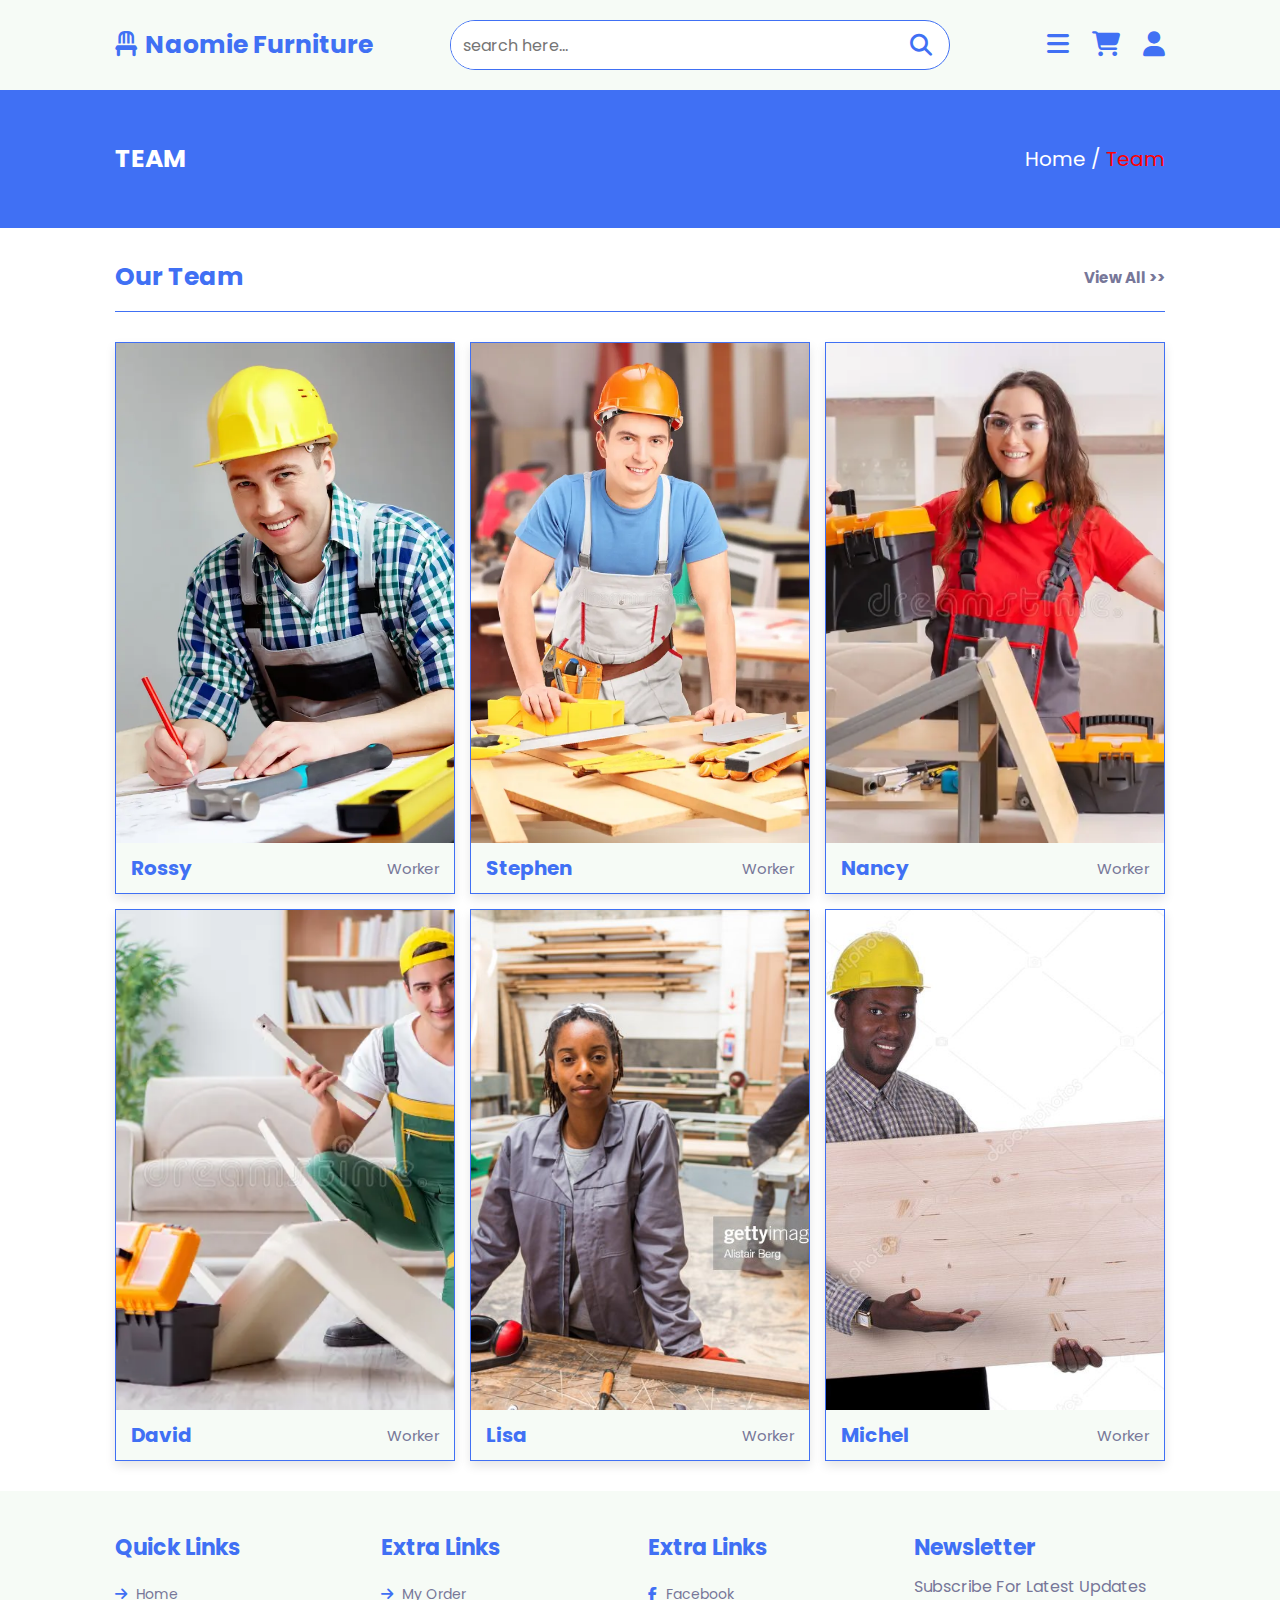
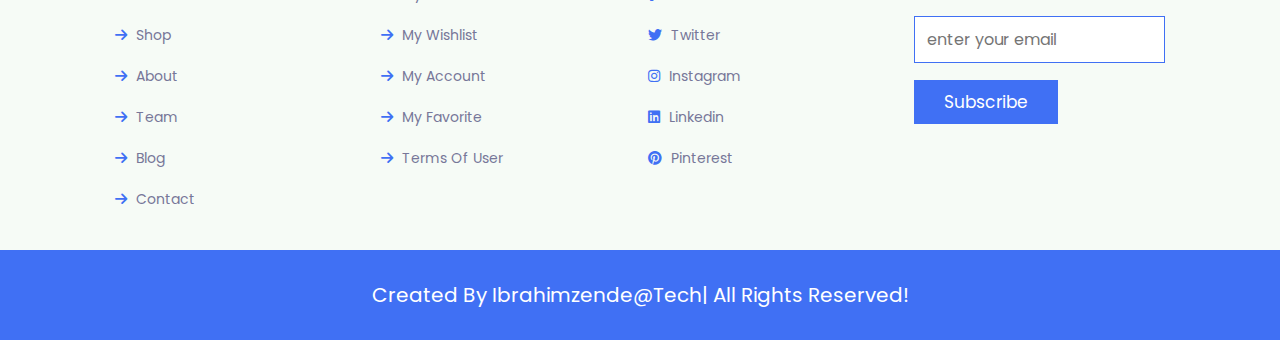
<file: team.html>
<!DOCTYPE html>
<html lang="en">
  <head>
    <meta charset="UTF-8" />
    <meta http-equiv="X-UA-Compatible" content="IE=edge" />
    <meta name="viewport" content="width=device-width, initial-scale=1.0" />
    <title>Team </title>

    <!--font awesome-->
    <link
      rel="stylesheet"
      href="https://cdnjs.cloudflare.com/ajax/libs/font-awesome/6.2.1/css/all.min.css"
    />

    <!--css file-->
    <link rel="stylesheet" href="style.css" />
  </head>
  <body>
    <!-- header section starts  -->
    <header class="header">
      <a href="index.html" class="logo">
        <i class="fas fa-chair"></i> Naomie Furniture
      </a>

      <form action="" class="search-form">
        <input type="search" placeholder="search here..." id="search-box" />
        <label for="search-box" class="fas fa-search"></label>
      </form>

      <div class="icons">
        <div id="menu-btn" class="fas fa-bars"></div>
        <div id="search-btn" class="fas fa-search"></div>
        <div id="cart-btn" class="fas fa-shopping-cart"></div>
        <div id="login-btn" class="fas fa-user"></div>
      </div>
    </header>
    <!-- header section ends  -->
    <!-- closer btn  -->
    <div id="closer" class="fas fa-times"></div>
    <!-- navbar  -->
    <nav class="navbar">
      <a href="index.html">home</a>
      <a href="shop.html">shop</a>
      <a href="about.html">about</a>
      <a href="team.html">team</a>
      <a href="blog.html">blog</a>
      <a href="contact.html">contact</a>
    </nav>
    <!-- shopping cart  -->
    <div class="shopping-cart">
      <div class="box">
        <i class="fas fa-times"></i>
        <img src="img 4.jpeg" alt="" />
        <div class="content">
          <h3>morden furniture</h3>
          <span class="quantity"> 1 </span>
          <span class="multiply"> x </span>
          <span class="price"> $300.00 </span>
        </div>
      </div>

      <div class="box">
        <i class="fas fa-times"></i>
        <img src="img 3.avif" alt="" />
        <div class="content">
          <h3>morden furniture</h3>
          <span class="quantity"> 1 </span>
          <span class="multiply"> x </span>
          <span class="price"> $250.00 </span>
        </div>
      </div>

      <div class="box">
        <i class="fas fa-times"></i>
        <img src="img 2.jpeg" alt="" />
        <div class="content">
          <h3>morden furniture</h3>
          <span class="quantity"> 1 </span>
          <span class="multiply"> x </span>
          <span class="price"> $300.00 </span>
        </div>
      </div>

      <div class="box">
        <i class="fas fa-times"></i>
        <img src="img 1.webp" alt="" />
        <div class="content">
          <h3>morden furniture</h3>
          <span class="quantity"> 1 </span>
          <span class="multiply"> x </span>
          <span class="price"> $200.00 </span>
        </div>
      </div>

      <div class="box">
        <i class="fas fa-times"></i>
        <img src="img 5.jpeg" alt="" />
        <div class="content">
          <h3>morden furniture</h3>
          <span class="quantity"> 1 </span>
          <span class="multiply"> x </span>
          <span class="price"> $250.00 </span>
        </div>
      </div>




      <h3 class="total">total : <span>$1300.00</span></h3>

      <a href="#" class="btn">checkout</a>
    </div>

    <!-- login form  -->
    <div class="login-form">
      <form action="">
        <h3>login form</h3>
        <input type="email" placeholder="email address" class="box" />
        <input type="password" placeholder="password" class="box" />
        <div class="remember">
          <input type="checkbox" name="" id="remember-me" />
          <label for="remember-me">remember me</label>
        </div>
        <input type="submit" value="login now" class="btn" />
        <p>forget password? <a href="#">click here</a></p>
        <p>new here? <a href="#">create account</a></p>
      </form>
    </div>

    <section class="heading">
      <h3>team</h3>
      <p><a href="index.html">home</a> / <span>team</span></p>
    </section>

    <section class="team">
      <h1 class="title"><span>our team</span> <a href="#">view all >></a></h1>

      <div class="box-container">
        <div class="box">
          <div class="share">
            <a href="#" class="fab fa-facebook-f"></a>
            <a href="#" class="fab fa-twitter"></a>
            <a href="#" class="fab fa-linkedin-in"></a>
            <a href="#" class="fab fa-instagram"></a>
          </div>
          <div class="image">
            <img src="team 6.webp" alt="" />
          </div>
          <div class="user">
            <h3>rossy</h3>
            <span>worker</span>
          </div>
        </div>

        <div class="box">
          <div class="share">
            <a href="#" class="fab fa-facebook-f"></a>
            <a href="#" class="fab fa-twitter"></a>
            <a href="#" class="fab fa-linkedin-in"></a>
            <a href="#" class="fab fa-instagram"></a>
          </div>
          <div class="image">
            <img src="team 5.webp" alt="" />
          </div>
          <div class="user">
            <h3>stephen</h3>
            <span>worker</span>
          </div>
        </div>

        <div class="box">
          <div class="share">
            <a href="#" class="fab fa-facebook-f"></a>
            <a href="#" class="fab fa-twitter"></a>
            <a href="#" class="fab fa-linkedin-in"></a>
            <a href="#" class="fab fa-instagram"></a>
          </div>
          <div class="image">
            <img src="team 3.webp" alt="" />
          </div>
          <div class="user">
            <h3>nancy</h3>
            <span>worker</span>
          </div>
        </div>

        <div class="box">
          <div class="share">
            <a href="#" class="fab fa-facebook-f"></a>
            <a href="#" class="fab fa-twitter"></a>
            <a href="#" class="fab fa-linkedin-in"></a>
            <a href="#" class="fab fa-instagram"></a>
          </div>
          <div class="image">
            <img src="team 2.webp" alt="" />
          </div>
          <div class="user">
            <h3>david</h3>
            <span>worker</span>
          </div>
        </div>

        <div class="box">
          <div class="share">
            <a href="#" class="fab fa-facebook-f"></a>
            <a href="#" class="fab fa-twitter"></a>
            <a href="#" class="fab fa-linkedin-in"></a>
            <a href="#" class="fab fa-instagram"></a>
          </div>
          <div class="image">
            <img src="team 4.jpeg" alt="" />
          </div>
          <div class="user">
            <h3>lisa</h3>
            <span>worker</span>
          </div>
        </div>

        <div class="box">
          <div class="share">
            <a href="#" class="fab fa-facebook-f"></a>
            <a href="#" class="fab fa-twitter"></a>
            <a href="#" class="fab fa-linkedin-in"></a>
            <a href="#" class="fab fa-instagram"></a>
          </div>
          <div class="image">
            <img src="team 1.jpeg" alt="" />
          </div>
          <div class="user">
            <h3>michel</h3>
            <span>worker</span>
          </div>
        </div>
      </div>
    </section>

    <!-- footer section  -->
    <section class="footer">
      <div class="box-container">
        <div class="box">
          <h3>quick links</h3>
          <a href="index.html"> <i class="fas fa-arrow-right"></i> home</a>
          <a href="shop.html"> <i class="fas fa-arrow-right"></i> shop</a>
          <a href="about.html"> <i class="fas fa-arrow-right"></i> about</a>
          <a href="team.html"> <i class="fas fa-arrow-right"></i> team</a>
          <a href="blog.html"> <i class="fas fa-arrow-right"></i> blog</a>
          <a href="contact.html"> <i class="fas fa-arrow-right"></i> contact</a>
        </div>

        <div class="box">
          <h3>extra links</h3>
          <a href="#"> <i class="fas fa-arrow-right"></i> my order</a>
          <a href="#"> <i class="fas fa-arrow-right"></i> my wishlist</a>
          <a href="#"> <i class="fas fa-arrow-right"></i> my account</a>
          <a href="#"> <i class="fas fa-arrow-right"></i> my favorite</a>
          <a href="#"> <i class="fas fa-arrow-right"></i> terms of user</a>
        </div>

        <div class="box">
          <h3>extra links</h3>
          <a href="#"> <i class="fab fa-facebook-f"></i> facebook</a>
          <a href="#"> <i class="fab fa-twitter"></i> twitter</a>
          <a href="#"> <i class="fab fa-instagram"></i> instagram</a>
          <a href="#"> <i class="fab fa-linkedin"></i> linkedin</a>
          <a href="#"> <i class="fab fa-pinterest"></i> pinterest</a>
        </div>

        <div class="box">
          <h3>newsletter</h3>
          <p>subscribe for latest updates</p>
          <form action="">
            <input type="email" name="" placeholder="enter your email" id="" />
            <input type="submit" value="subscribe" class="btn" />
          </form>
        </div>
      </div>
    </section>

    <section class="credit">created by Ibrahimzende@tech| all rights reserved!</section>

    <script src="index.js"></script>
  </body>
</html>
</file>
<file: style.css>
@import url("https://fonts.googleapis.com/css2?family=Poppins:wght@100;300;400;500;600&display=swap");
* {
  font-family: "Poppins", sans-serif;
  margin: 0;
  padding: 0;
  box-sizing: border-box;
  outline: none;
  border: none;
  text-decoration: none;
  text-transform: capitalize;
  transition: 0.2s linear;
}

html {
  font-size: 62.5%;
  overflow-x: hidden;
}

section {
  padding: 3rem 9%;
}

.header {
  padding: 2rem 9%;
  position: sticky;
  top: 0;
  left: 0;
  right: 0;
  z-index: 100;
  background: #f6fbf6;
  display: flex;
  align-items: center;
  justify-content: space-between;
}

.header .logo {
  font-size: 2.5rem;
  color: #4070f4;
  font-weight: bolder;
}

.header .logo i {
  padding-right: 0.3rem;
}

.header .search-form {
  height: 5rem;
  width: 50rem;
  border-radius: 5rem;
  background: #fff;
  overflow: hidden;
  display: flex;
  align-items: center;
  border: 0.1rem solid #4070f4;
}

.header .search-form input {
  height: 100%;
  width: 100%;
  padding: 0 1.2rem;
  font-size: 1.6rem;
  color: #4070f4;
  text-transform: none;
}

.header .search-form label {
  font-size: 2.2rem;
  padding-right: 1.7rem;
  cursor: pointer;
  color: #4070f4;
}

.header .search-form label:hover {
  color: #779;
}

.header .icons div {
  margin-left: 2rem;
  font-size: 2.5rem;
  cursor: pointer;
  color: #4070f4;
}

.header .icons div:hover {
  color: #779;
}

#search-btn {
  display: none;
}

#closer {
  position: fixed;
  top: 1.5rem;
  right: 2rem;
  font-size: 5rem;
  cursor: pointer;
  z-index: 10000;
  color: #4070f4;
  animation: rotate 0.4s linear 0.4s backwards;
  display: none;
}


@keyframes rotate {
0% {
  transform: rotate(360deg);
  opacity: 0;
}
}

#closer:hover {
color: #779;
}

.navbar {
position: fixed;
top: 0;
right: -101%;
z-index: 1000;
width: 35rem;
height: 100vh;
background: #fff;
display: flex;
align-items: center;
justify-content: center;
flex-flow: column;
}

.navbar.active {
right: 0;
box-shadow: 0 0 0 100vw rgba(0, 0, 0, 0.5);
transition: 0.4s linear;
}

.navbar a {
margin: 1rem 0;
font-size: 2.5rem;
color: #4070f4;
}

.navbar a:hover {
color: #779;
}

.shopping-cart {
position: fixed;
top: 0;
right: -101%;
z-index: 1000;
width: 35rem;
height: 100vh;
background: #fff;
padding: 2rem;
padding-top: 8rem;
overflow-y: scroll;
}

.shopping-cart.active {
right: 0;
box-shadow: 0 0 0 100vw rgba(0, 0, 0, 0.5);
transition: 0.4s linear;
}

.shopping-cart::-webkit-scrollbar {
width: 0.8rem;
}

.shopping-cart::-webkit-scrollbar-track {
background: #fff;
}

.shopping-cart::-webkit-scrollbar-thumb {
background: #4070f4;
}

.shopping-cart .box {
display: flex;
align-items: center;
gap: 1.5rem;
position: relative;
margin-bottom: 1rem;
}

.shopping-cart .box .fa-times {
position: absolute;
top: 50%;
right: 1rem;
transform: translateY(-50%);
font-size: 2rem;
color: #779;
cursor: pointer;
}

.shopping-cart .box .fa-times:hover {
color: #4070f4;
}

.shopping-cart .box img {
height: 8rem;
}

.shopping-cart .box .content h3 {
color: #4070f4;
font-size: 1.8rem;
padding-bottom: 0.5rem;
}

.shopping-cart .box .content span {
font-size: 1.5rem;
color: #779;
}

.shopping-cart .box .content span.multipy {
margin: 0 1rem;
}

.shopping-cart .total {
text-align: center;
font-size: 2rem;
padding: 1rem 0;
color: #779;
}

.shopping-cart .total span {
color: #4070f4;
}

.btn {
display: inline-block;
margin-top: 1rem;
padding: 0.9rem 3rem;
font-size: 1.7rem;
background: #4070f4;
color: #fff;
cursor: pointer;
}

.btn:hover {
background: #0b21ad;
}

.shopping-cart .btn {
width: 100%;
text-align: center;
}

.login-form {
position: fixed;
top: 0;
right: -101%;
z-index: 1000;
width: 35rem;
height: 100vh;
background: #fff;
padding: 2rem;
display: flex;
align-items: center;
justify-content: center;
}

.login-form.active {
right: 0;
box-shadow: 0 0 0 100vw rgba(0, 0, 0, 0.5);
transition: 0.4s linear;
}

.login-form form {
padding: 1.7rem;
border: 0.1rem solid #4070f4;
}

.login-form form h3 {
font-size: 2.2rem;
padding-bottom: 1rem;
color: #4070f4;
}

.login-form form .box {
width: 100%;
text-transform: none;
font-size: 1.5rem;
color: #4070f4;
padding: 1rem 1.2rem;
border: 0.1rem solid #4070f4;
margin: 0.7rem 0;
}

.login-form form .remember {
display: flex;
align-items: center;
gap: 0.5rem;
}

.login-form form .remember label {
padding: 1rem 0;
cursor: pointer;
font-size: 1.5rem;
color: #779;
}

.login-form form .btn {
margin: 1rem 0;
width: 100%;
text-align: center;
}

.login-form form p {
padding-top: 1rem;
font-size: 1.4rem;
color: #779;
}

.login-form form p a {
color: #4070f4;
}

.login-form form p a:hover {
text-decoration: underline;
}

.home {
position: relative;
}

.home .slides-container .slide {
display: flex;
align-items: center;
flex-wrap: wrap;
gap: 1.5rem;
display: none;
}

.home .slides-container .slide.active {
display: flex;
}

.home .slides-container .slide .content {
flex: 1 1 40rem;
animation: fadeLeft 0.4s linear 0.4s backwards;
}

@keyframes fadeLeft {
0% {
  transform: translateX(-5rem);
  opacity: 0;
}
}

.home .slides-container .slide .content span {
font-size: 2.5rem;
color: #779;
}

.home .slides-container .slide .content h3 {
font-size: 6rem;
color: #4070f4;
padding-top: 0.5rem;
}

.home .slides-container .slide .content p {
font-size: 1.5rem;
color: #779;
padding: 0.5rem 0;
line-height: 2;
}

.home .slides-container .slide .image {
flex: 1 1 40rem;
padding: 3rem 0;
}

.home .slides-container .slide .image img {
width: 100%;
animation: fadeOut 0.4s linear;
}

@keyframes fadeOut {
0% {
  transform: scale(0.5);
  opacity: 0;
}
}

.home #slide-next,
.home #slide-prev {
position: absolute;
top: 50%;
transform: translateY(-50%);
height: 5rem;
width: 5rem;
line-height: 5rem;
font-size: 3rem;
box-shadow: 0 0.5rem 1rem rgba(0, 0, 0, 0.1);
border: 0.1rem solid #4070f4;
text-align: center;
background: #fff;
cursor: pointer;
}

.home #slide-next:hover,
.home #slide-prev:hover {
background: #4070f4;
color: #fff;
}

.home #slide-next {
right: 2rem;
}

.home #slide-prev {
left: 2rem;
}

.banner-container {
display: grid;
grid-template-columns: repeat(auto-fit, minmax(30rem, 1fr));
gap: 1.5rem;
}

.banner-container .banner {
height: 25rem;
overflow: hidden;
position: relative;
}

.banner-container .banner img {
height: 100%;
width: 100%;
object-fit: cover;
}

.banner-container .banner:hover img {
transform: scale(1.2);
}

.banner-container .banner .content {
position: absolute;
top: 50%;
left: 2rem;
transform: translateY(-50%);
}

.banner-container .banner .content span {
font-size: 1.7rem;
color: #779;
}

.banner-container .banner .content h3 {
padding-top: 0.5rem;
font-size: 2.2rem;
color: #4070f4;
}

.banner-container .banner .content .btn {
padding: 0.7rem 2.5rem;
}

.footer {
background: #f6fbf6;
}

.footer .box-container {
display: grid;
grid-template-columns: repeat(auto-fit, minmax(25rem, 1fr));
gap: 1.5rem;
}

.footer .box-container .box h3 {
font-size: 2.2rem;
color: #4070f4;
padding: 1rem 0;
}

.footer .box-container .box p {
font-size: 1.6rem;
color: #779;
padding-bottom: 1rem;
}

.footer .box-container .box a {
font-size: 1.4rem;
color: #779;
padding: 1rem 0;
display: block;
}

.footer .box-container .box a:hover {
color: #4070f4;
}

.footer .box-container .box a:hover i {
padding-right: 2rem;
}

.footer .box-container .box a i {
padding-right: 0.5rem;
color: #4070f4;
}

.footer .box-container .box form input[type="email"] {
width: 100%;
padding: 1rem 1.2rem;
font-size: 1.6rem;
color: #4070f4;
text-transform: none;
margin: 0.7rem 0;
border: 0.1rem solid #4070f4;
}

.credit {
text-align: center;
font-size: 2rem;
color: #fff;
background: #4070f4;
}

.heading {
background: #4070f4;
display: flex;
align-items: center;
justify-content: space-between;
padding-top: 5rem;
padding-bottom: 5rem;
}

.heading h3 {
font-size: 2.5rem;
text-transform: uppercase;
color: #fff;
}

.heading p {
color: #fff;
font-size: 2rem;
}

.heading p span {
color: red;
}

.heading p a {
color: #fff;
}

.heading p a:hover {
color: red;
}

.title {
display: flex;
align-items: center;
justify-content: space-between;
margin-bottom: 3rem;
border-bottom: 0.1rem solid #4070f4;
padding-bottom: 1.5rem;
}

.title span {
font-size: 2.5rem;
color: #4070f4;
}

.title a {
font-size: 1.5rem;
color: #779;
}

.title a:hover {
color: #4070f4;
}

.category .box-container {
display: grid;
grid-template-columns: repeat(auto-fit, minmax(16rem, 1fr));
gap: 1.5rem;
}

.category .box-container .box {
padding: 2rem;
border: 0.1rem solid #4070f4;
text-align: center;
}

.category .box-container .box:hover {
background: #4070f4;
}

.category .box-container .box:hover img {
filter: invert(1);
}

.category .box-container .box:hover h3 {
color: #fff;
}

.category .box-container .box img {
height: 6rem;
margin-bottom: 1rem;
}

.category .box-container .box h3 {
font-size: 1.7rem;
color: #4070f4;
}

.products .box-container {
display: grid;
grid-template-columns: repeat(auto-fit, minmax(26rem, 1fr));
gap: 1.5rem;
}

.products .box-container .box {
position: relative;
background: #f2f2f2;
overflow: hidden;
}

.products .box-container .box:hover .image img {
transform: scale(1.2);
}

.products .box-container .box:hover .icons {
top: 0;
}

.products .box-container .box .icons {
position: absolute;
top: -100%;
left: 0;
height: 30rem;
width: 100%;
display: flex;
align-items: center;
justify-content: center;
gap: 0.5rem;
background: rgba(242, 242, 242, 0.7);
z-index: 10;
}

.products .box-container .box .icons a {
text-align: center;
height: 5rem;
line-height: 5rem;
width: 5rem;
background: #fff;
color: #4070f4;
font-size: 2rem;
box-shadow: 0 0.5rem 1rem rgba(0, 0, 0, 0.1);
}

.products .box-container .box .icons a:hover {
background: #4070f4;
color: #fff;
}

.products .box-container .box .image {
height: 30rem;
width: 100%;
overflow: hidden;
}

.products .box-container .box .image img {
height: 100%;
width: 100%;
object-fit: cover;
}

.products .box-container .box .content {
padding: 1.5rem 2rem;
}

.products .box-container .box .content .price {
font-size: 1.7rem;
color: #779;
}

.products .box-container .box .content h3 {
font-size: 2rem;
color: #4070f4;
padding: 0.5rem 0;
}

.products .box-container .box .content .stars {
font-size: 1.7rem;
}

.products .box-container .box .content .stars i {
color: gold;
}

.products .box-container .box .content .stars span {
color: #779;
}

.about {
display: flex;
align-items: center;
flex-wrap: wrap;
gap: 2rem;
}

.about .image {
flex: 1 1 40rem;
}

.about .image img {
width: 100%;
}

.about .content {
flex: 1 1 40rem;
}

.about .content span {
font-size: 2rem;
color: #779;
}

.about .content h3 {
font-size: 2.5rem;
color: #4070f4;
padding-top: 1rem;
}

.about .content p {
font-size: 1.4rem;
color: #779;
padding: 1rem 0;
line-height: 2;
}

.services .box-container {
display: grid;
grid-template-columns: repeat(auto-fit, minmax(30rem, 1fr));
gap: 1.5rem;
}

.services .box-container .box {
padding: 2rem;
text-align: center;
border: 0.1rem solid #4070f4;
}

.services .box-container .box img {
height: 8rem;
margin-bottom: 1rem;
}

.services .box-container .box h3 {
font-size: 2.2rem;
color: #4070f4;
}

.services .box-container .box p {
font-size: 1.4rem;
color: #779;
line-height: 2;
padding: 1rem 0;
}

.team .box-container {
display: grid;
grid-template-columns: repeat(auto-fit, minmax(30rem, 1fr));
gap: 1.5rem;
}

.team .box-container .box {
position: relative;
overflow: hidden;
border: 0.1rem solid #4070f4;
box-shadow: 0 0.5rem 1rem rgba(0, 0, 0, 0.1);
background: #f6fbf6;
}

.team .box-container .box:hover .image img {
transform: scale(1.1);
}

.team .box-container .box:hover .share {
left: 0;
}

.team .box-container .box .share {
width: 7rem;
height: 50rem;
position: absolute;
top: 0;
left: -8rem;
z-index: 10;
background: #4070f4;
display: flex;
flex-flow: column;
justify-content: center;
align-items: center;
gap: 0.7rem;
}

.team .box-container .box .share a {
height: 5rem;
width: 5rem;
line-height: 5rem;
font-size: 2.2rem;
color: #fff;
border: 0.1rem solid #fff;
text-align: center;
}

.team .box-container .box .share a:hover {
background: #fff;
color: #4070f4;
}

.team .box-container .box .image {
height: 50rem;
width: 100%;
overflow: hidden;
}

.team .box-container .box .image img {
height: 100%;
width: 100%;
object-fit: cover;
}

.team .box-container .box .user {
padding: 1rem 1.5rem;
display: flex;
align-items: center;
justify-content: space-between;
}

.team .box-container .box .user h3 {
font-size: 2rem;
color: #4070f4;
}

.team .box-container .box .user span {
font-size: 1.5rem;
color: #779;
}

.blog .box-container {
display: grid;
grid-template-columns: repeat(auto-fit, minmax(30rem, 1fr));
gap: 1.5rem;
}

.blog .box-container .box {
border: 0.1rem solid #4070f4;
background: #f6fbf6;
box-shadow: 0 0.5rem 1rem rgba(0, 0, 0, 0.1);
}

.blog .box-container .box:hover .image img {
transform: scale(1.2);
}

.blog .box-container .box .image {
height: 25rem;
width: 100%;
overflow: hidden;
}

.blog .box-container .box .image img {
height: 100%;
width: 100%;
object-fit: cover;
}

.blog .box-container .box .content {
padding: 1.5rem 2rem;
}

.blog .box-container .box .content h3 {
font-size: 2rem;
color: #4070f4;
}

.blog .box-container .box .content p {
font-size: 1.4rem;
color: #779;
line-height: 2;
padding: 1rem 0;
}

.blog .box-container .box .content .icons {
margin-top: 2rem;
padding-top: 1.5rem;
border-top: 0.1rem solid #4070f4;
display: flex;
align-items: center;
justify-content: space-between;
}

.blog .box-container .box .content .icons a {
font-size: 1.4rem;
color: #779;
}

.blog .box-container .box .content .icons a:hover {
color: #4070f4;
}

.blog .box-container .box .content .icons a i {
padding-right: 0.5rem;
color: #4070f4;
}

.contact {
display: flex;
flex-wrap: wrap;
padding: 3rem 0;
}

.contact form {
padding: 3rem;
background: #f6fbf6;
flex: 1 1 40rem;
}

.contact form h3 {
font-size: 3rem;
padding-bottom: 1rem;
color: #4070f4;
}

.contact form span {
display: block;
padding-bottom: 1rem;
color: #779;
font-size: 1.6rem;
}

.contact form .box {
width: 100%;
background: none;
border-bottom: 0.1rem solid #4070f4;
font-size: 1.6rem;
color: #4070f4;
text-transform: none;
padding: 0.5rem 0;
margin-bottom: 1rem;
}

.contact form textarea {
height: 15rem;
resize: none;
}

.contact .map {
flex: 1 1 40rem;
width: 100%;
}

::-webkit-scrollbar {
width: 0.8rem;
}

::-webkit-scrollbar-track {
background: #f9f9f9;
}

::-webkit-scrollbar-thumb {
background: #4070f4;
border-radius: 1rem;
}

@media (max-width: 991px) {
html {
  font-size: 55%;
}
.header {
  padding: 2rem;
}
section {
  padding: 3rem 2rem;
}
.home #slide-next,
.home #slide-prev {
  top: 95%;
}
.home #slide-prev {
  left: auto;
  right: 8rem;
}
}

@media (max-width: 768px) {
#search-btn {
  display: inline-block;
}
.header .search-form {
  position: absolute;
  top: -101%;
  left: 0;
  right: 0;
  width: 100%;
  border-radius: 0;
  border-left: 0;
  border-right: 0;
}
.header .search-form.active {
  top: 99%;
}
}

@media (max-width: 450px) {
html {
  font-size: 50%;
}
.home .slides-container .slide .content h3 {
  font-size: 4rem;
}
.heading {
  flex-flow: column;
  gap: 1rem;
}
}
</file>
